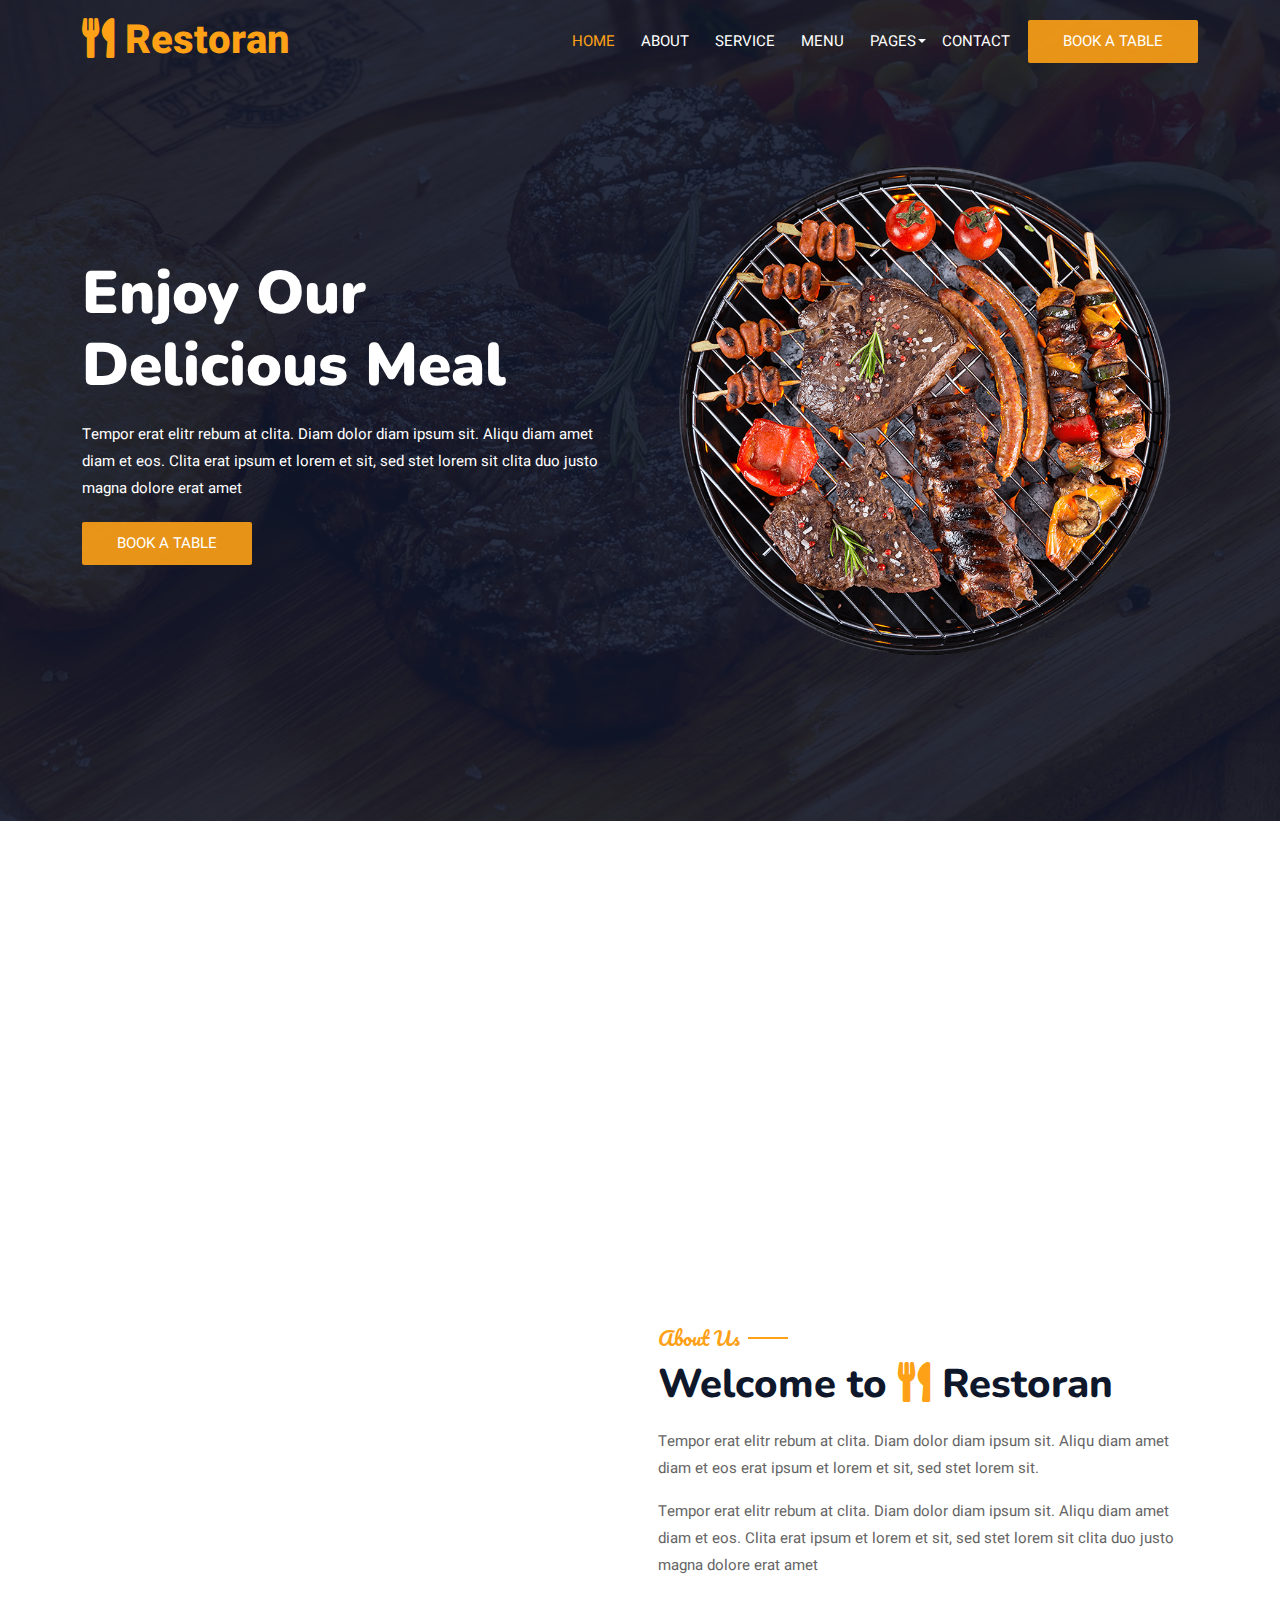
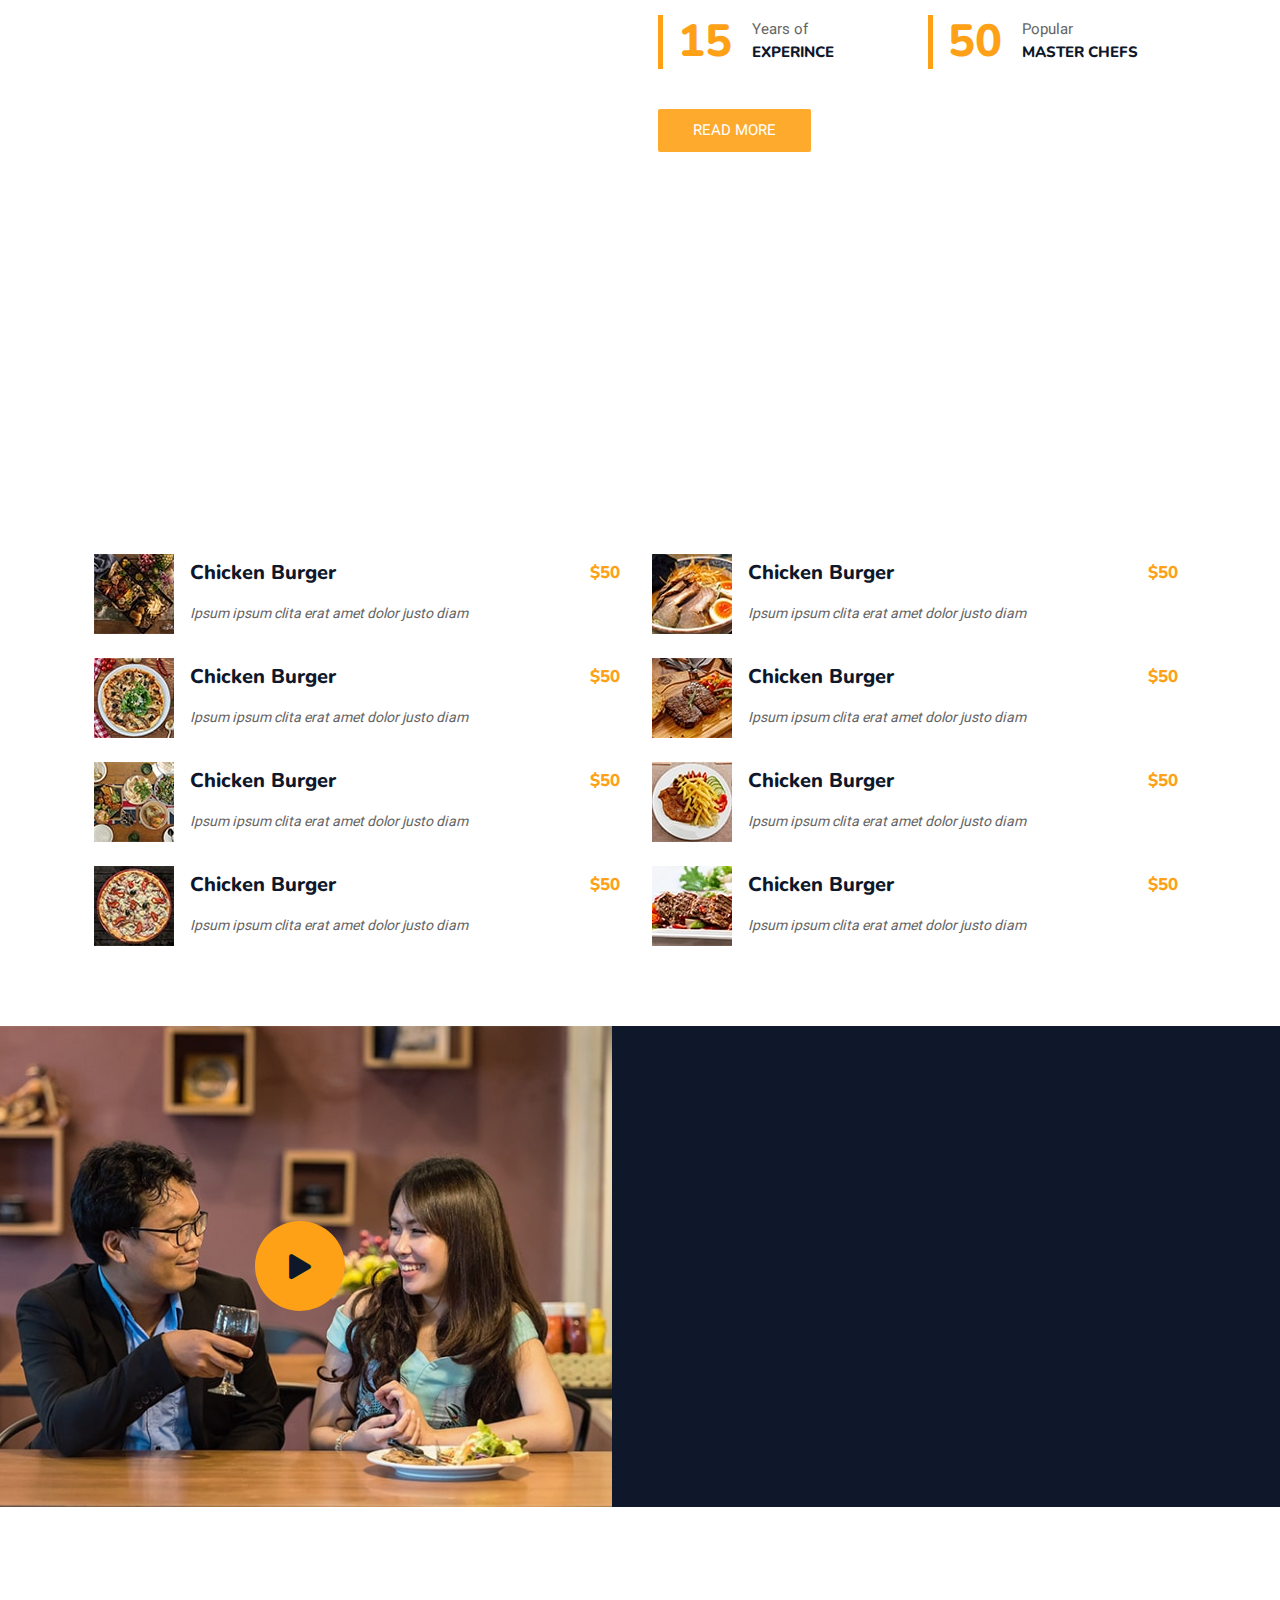
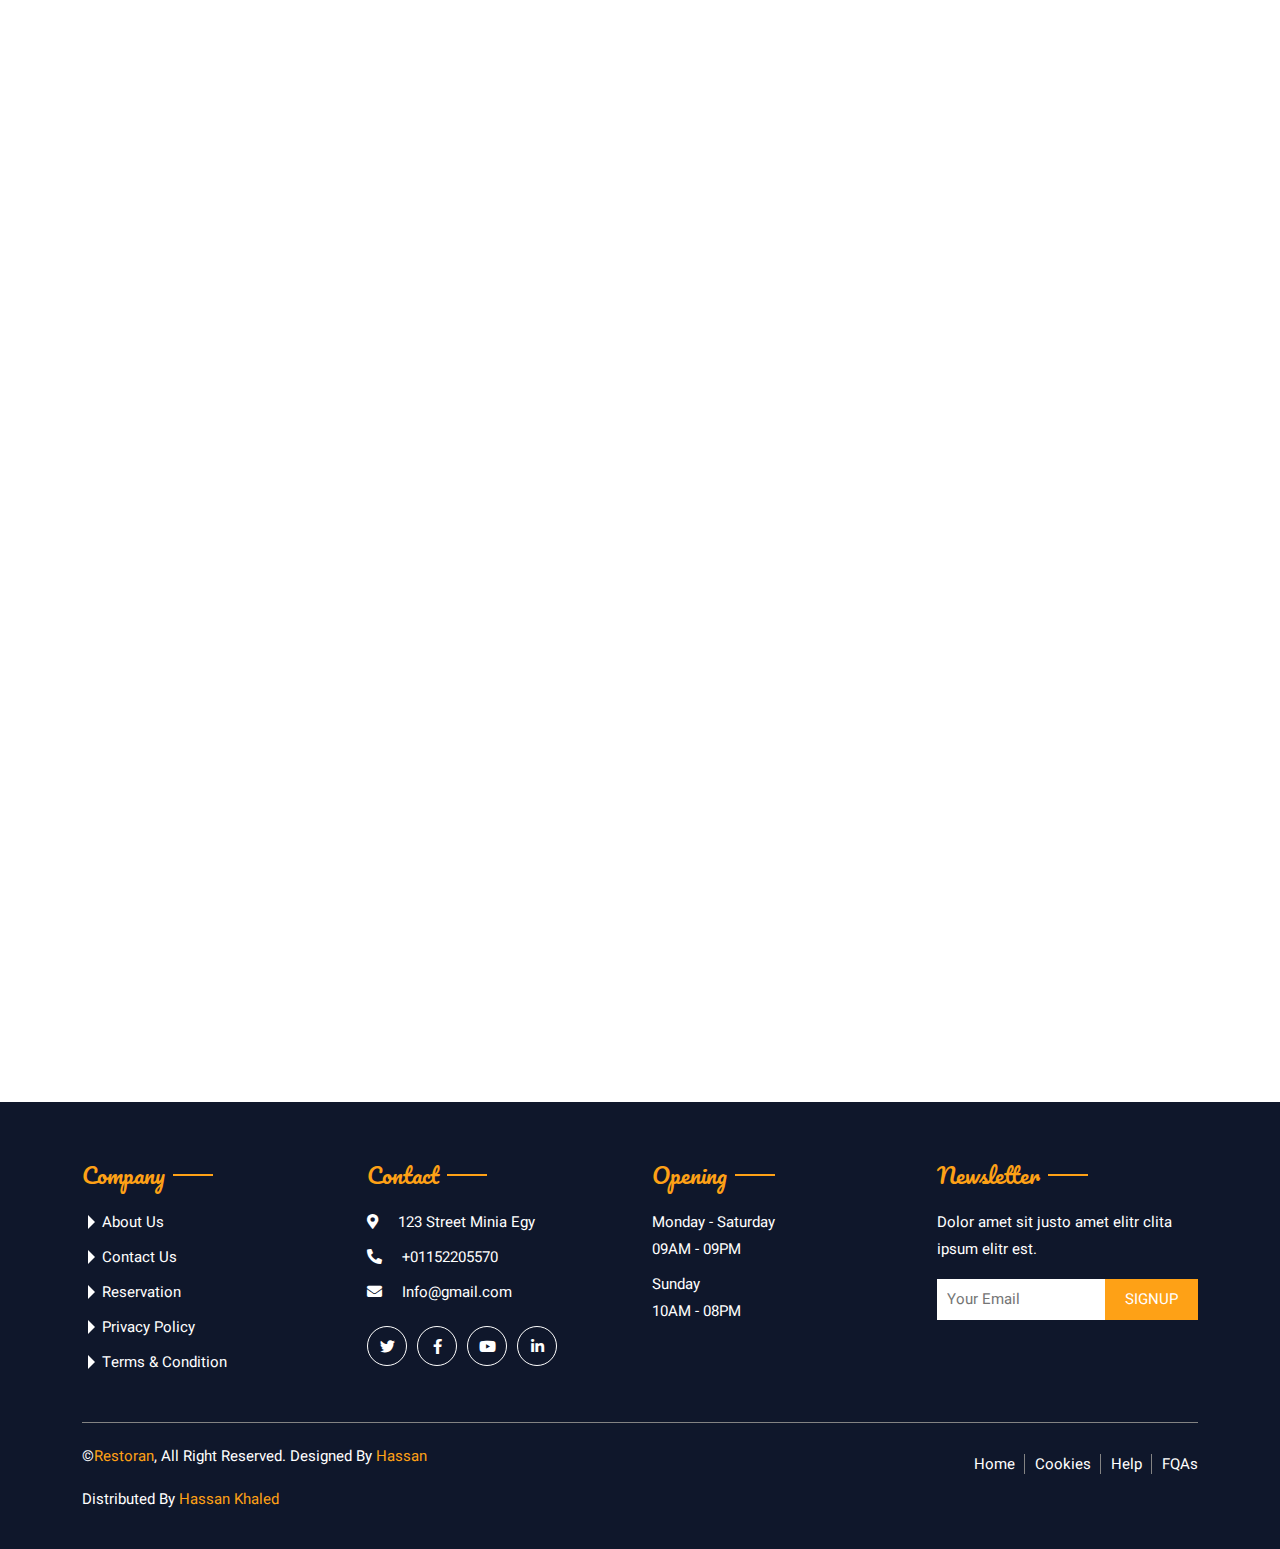
<file: index.html>
<!DOCTYPE html>
<html lang="en">
<head>
    <meta charset="UTF-8">
    <meta http-equiv="X-UA-Compatible" content="IE=edge">
    <meta name="viewport" content="width=device-width, initial-scale=1.0">
    <title>Restoran</title>
    <link rel="preconnect" href="https://fonts.googleapis.com">
    <link rel="preconnect" href="https://fonts.gstatic.com" crossorigin>
    <link href="https://fonts.googleapis.com/css2?family=Heebo:wght@100;200;300;400;500;600&family=Nunito:ital,wght@0,300;0,400;0,500;0,700;0,800;1,300;1,400&family=Pacifico&display=swap" rel="stylesheet">
    <link rel="stylesheet" href="css/bootstrap.min.css">
    <link rel="stylesheet" href="css/fontawesome.min.css">
    <link rel="stylesheet" href="css/owl.carousel.min.css">
    <link rel="stylesheet" href="css/animate.min.css">
    <link rel="stylesheet" href="css/style.css">
</head>
<body>
   <!--start top-scroll-btn-->
      <div class="scroll-top hide">
        <i class="fa fa-arrow-up"></i>
      </div>
   <!--end top-scroll-btn-->

   <!--start header-->
     <div class="header">
       <div class="overlay"></div>
        <!--start navbar-->
            <nav class="navbar navbar-expand-lg navbar-light">
              <div class="container">
                <a class="navbar-brand" href="#"><i class="fa fa-utensils"></i> Restoran</a>
                <button class="navbar-toggler" type="button" data-bs-toggle="collapse" data-bs-target="#navbarNavDropdown" aria-controls="navbarNavDropdown" aria-expanded="false" aria-label="Toggle navigation">
                  <span></span>
                  <span></span>
                  <span></span>
                </button>
                <div class="collapse navbar-collapse justify-content-end" id="navbarNavDropdown">
                  <ul class="navbar-nav">
                    <li class="nav-item">
                      <a class="nav-link active" aria-current="page" href="index.html">Home</a>
                    </li>
                    <li class="nav-item">
                      <a class="nav-link" href="about.html">About</a>
                    </li>
                    <li class="nav-item">
                      <a class="nav-link" href="service.html">Service</a>
                    </li>
                    <li class="nav-item">
                      <a class="nav-link" href="menu.html">Menu</a>
                    </li>
                    <li class="nav-item dropdown">
                      <a class="nav-link dropdown-toggle" href="#" id="navbarDropdownMenuLink" role="button" data-bs-toggle="dropdown" aria-expanded="false">
                        Pages
                      </a>
                      <ul class="dropdown-menu" aria-labelledby="navbarDropdownMenuLink">
                        <li><a class="dropdown-item" href="booking.html">Booking</a></li>
                        <li><a class="dropdown-item" href="team.html">Our team</a></li>
                        <li><a class="dropdown-item" href="testimonial.html">Testimonial</a></li>
                      </ul>
                    </li>
                    <li class="nav-item">
                      <a class="nav-link" href="contact.html">Contact</a>
                    </li>
                    <li class="nav-item button">
                      <a class="nav-link" href="booking.html">Book a table</a>
                    </li>
                  </ul>
                </div>
              </div>
            </nav>
        <!--end navbar-->
        <!--start head-text-->
            <div class="head-text">
              <div class="container">
                <div class="row align-items-center">
                  <div class="col-lg text wow fadeInLeft" data-wow-duration="2s">
                    <h1>Enjoy Our <br> Delicious Meal</h1>
                    <p>Tempor erat elitr rebum at clita. Diam dolor diam ipsum sit. Aliqu diam amet diam et eos. Clita erat ipsum et lorem et sit, sed stet lorem sit clita duo justo magna dolore erat amet</p>
                    <a href="#">Book A Table</a>
                  </div>
                  <div class="col-lg img mt-4 mt-lg-0">
                    <img src="images/hero.png" alt="pizza image">
                  </div>
                </div>
              </div>
            </div>
        <!--end head-text-->
     </div>
   <!--end header-->

   <!--start features -->
       <div class="features">
         <div class="container">
           <div class="row feas">
             <div class="col-lg col-md-6 mt-5 wow fadeInUp" data-wow-duration=".5s">
              <i class="fa fa-3x fa-user-tie"></i>
              <h4>Master Chefs</h4>
              <p>Diam elitr kasd sed at elitr sed ipsum justo dolor sed clita amet diam</p>
             </div>
             <div class="col-lg col-md-6 me-lg-3 ms-lg-3 mt-5 wow fadeInUp"data-wow-duration="1s">
              <i class="fa fa-3x fa-utensils"></i>
              <h4>Quality Food</h4>
              <p>Diam elitr kasd sed at elitr sed ipsum justo dolor sed clita amet diam</p>
             </div>
             <div class="col-lg col-md-6 me-lg-3 ms-lg-3 mt-5 wow fadeInUp" data-wow-duration="1.5s">
              <i class="fa fa-3x fa-cart-plus"></i>
              <h4>Online Order</h4>
              <p>Diam elitr kasd sed at elitr sed ipsum justo dolor sed clita amet diam</p>
             </div>
             <div class="col-lg col-md-6 mt-5 wow fadeInUp" data-wow-duration="2s">
              <i class="fa fa-3x fa-headset"></i>
              <h4>24/7 Service</h4>
              <p>Diam elitr kasd sed at elitr sed ipsum justo dolor sed clita amet diam</p>
             </div>
           </div>
         </div>
       </div>
   <!--end features-->

   <!--start about us -->
       <div class="about-us">
         <div class="container">
           <div class="row align-items-center imgs-text">
             <div class="col-lg imgs">
              <div class="mb-3 d-flex fle">
                 <div class="me-3 wow fadeIn" data-wow-duration="2s"><img src="images/about-1.jpg" alt=""></div>
                 <div class="wow fadeIn" data-wow-duration="3s"><img src="images/about-2.jpg" alt="" style="width: 70%;transform: translateY(43%);"></div>
              </div>
    
              <div class="d-flex fle">
                <div class="me-3 text-end wow fadeIn" data-wow-duration="4s"><img src="images/about-3.jpg" alt="" style="width: 70%;"></div>
                <div class="wow fadeIn"data-wow-duration="5s"><img src="images/about-4.jpg" alt=""></div>
              </div>

             </div>
             <div class="col-lg text ps-lg-4 mt-lg-0 mt-4">
               <h3 class="title">About Us</h3>
               <h2>Welcome to <i class="fa fa-utensils"></i> Restoran</h2>
               <p>Tempor erat elitr rebum at clita. Diam dolor diam ipsum sit. Aliqu diam amet diam et eos erat ipsum et lorem et sit, sed stet lorem sit.</p>
               <p>Tempor erat elitr rebum at clita. Diam dolor diam ipsum sit. Aliqu diam amet diam et eos. Clita erat ipsum et lorem et sit, sed stet lorem sit clita duo justo magna dolore erat amet</p>
               <div class="row align-items-center p-0 m-0">
                 <div class="col-sm d-flex align-items-center pride">
                   <h1 class="counter">15</h1>
                   <div>
                     <span>Years of</span>
                     <h5>Experince</h5>
                   </div>
                 </div>
                 <div class="col-sm d-flex align-items-center pride">
                  <h1 class="counter">50</h1>
                  <div>
                    <span>Popular</span>
                    <h5>Master Chefs</h5>
                  </div>
                </div>
               </div>
               <a href="#">Read More</a>
             </div>
           </div>
         </div>
       </div>
   <!--end about us-->
    
   <!--start items-->
        <div class="items">
          <div class="container position-relative">
            <h3 class="title text-center wow slideInUp" data-wow-duration="1s">Food Menu</h3>
            <h1 class="text-center wow slideInUp" data-wow-duration="1s">Most Popular Items</h1>
            <div class="types d-flex justify-content-center wow slideInUp"data-wow-duration="2s">
              <div class="d-flex align-items-center active">
                <i class="fa fa-coffee fa-2x"></i>
                <div class="ms-3">
                  <span>Popular</span>
                  <h5>Breakfast</h5>
                </div>
              </div>
              <div class="d-flex align-items-center">
                <i class="fa fa-hamburger fa-2x"></i>
                <div class="ms-3">
                  <span>Special</span>
                  <h5>Lunch</h5>
                </div>
              </div>
              <div class="d-flex align-items-center">
                <i class="fa fa-utensils fa-2x"></i>
                <div class="ms-3">
                  <span>Lovely</span>
                  <h5>Dinner</h5>
                </div>
              </div>
            </div>
            <div class="row pros active">
              <div class="col-lg-6 mt-3">
                  <div class="d-flex align-items-center">
                    <img src="images/menu-1.jpg" alt="">
                    <div style="flex: 3;" class="ms-3">
                      <div class="d-flex justify-content-between align-items-center pe-2">
                        <h4>Chicken Burger</h4>
                        <h5>$50</h5>
                      </div>
                      <p>Ipsum ipsum clita erat amet dolor justo diam</p>
                    </div>
                  </div>
              </div>
              <div class="col-lg-6 mt-3">
                  <div class="d-flex align-items-center">
                    <img src="images/menu-2.jpg" alt="">
                    <div style="flex: 3;" class="ms-3">
                      <div class="d-flex justify-content-between align-items-center pe-2">
                        <h4>Chicken Burger</h4>
                        <h5>$50</h5>
                      </div>
                      <p>Ipsum ipsum clita erat amet dolor justo diam</p>
                    </div>
                  </div>
              </div>
              <div class="col-lg-6 mt-4">
                  <div class="d-flex align-items-center">
                    <img src="images/menu-3.jpg" alt="">
                    <div style="flex: 3;" class="ms-3">
                      <div class="d-flex justify-content-between align-items-center pe-2">
                        <h4>Chicken Burger</h4>
                        <h5>$50</h5>
                      </div>
                      <p>Ipsum ipsum clita erat amet dolor justo diam</p>
                    </div>
                  </div>
              </div>
              <div class="col-lg-6 mt-4">
                  <div class="d-flex align-items-center">
                    <img src="images/menu-4.jpg" alt="">
                    <div style="flex: 3;" class="ms-3">
                      <div class="d-flex justify-content-between align-items-center pe-2">
                        <h4>Chicken Burger</h4>
                        <h5>$50</h5>
                      </div>
                      <p>Ipsum ipsum clita erat amet dolor justo diam</p>
                    </div>
                  </div>
              </div>
              <div class="col-lg-6 mt-4">
                  <div class="d-flex align-items-center">
                    <img src="images/menu-5.jpg" alt="">
                    <div style="flex: 3;" class="ms-3">
                      <div class="d-flex justify-content-between align-items-center pe-2">
                        <h4>Chicken Burger</h4>
                        <h5>$50</h5>
                      </div>
                      <p>Ipsum ipsum clita erat amet dolor justo diam</p>
                    </div>
                  </div>
              </div>
              <div class="col-lg-6 mt-4">
                  <div class="d-flex align-items-center">
                    <img src="images/menu-6.jpg" alt="">
                    <div style="flex: 3;" class="ms-3">
                      <div class="d-flex justify-content-between align-items-center pe-2">
                        <h4>Chicken Burger</h4>
                        <h5>$50</h5>
                      </div>
                      <p>Ipsum ipsum clita erat amet dolor justo diam</p>
                    </div>
                  </div>
              </div>
              <div class="col-lg-6 mt-4">
                  <div class="d-flex align-items-center">
                    <img src="images/menu-7.jpg" alt="">
                    <div style="flex: 3;" class="ms-3">
                      <div class="d-flex justify-content-between align-items-center pe-2">
                        <h4>Chicken Burger</h4>
                        <h5>$50</h5>
                      </div>
                      <p>Ipsum ipsum clita erat amet dolor justo diam</p>
                    </div>
                  </div>
              </div>
              <div class="col-lg-6 mt-4">
                  <div class="d-flex align-items-center">
                    <img src="images/menu-8.jpg" alt="">
                    <div style="flex: 3;" class="ms-3">
                      <div class="d-flex justify-content-between align-items-center pe-2">
                        <h4>Chicken Burger</h4>
                        <h5>$50</h5>
                      </div>
                      <p>Ipsum ipsum clita erat amet dolor justo diam</p>
                    </div>
                  </div>
              </div>
            </div>
            <div class="row pros">
              <div class="col-lg-6 mt-3">
                  <div class="d-flex align-items-center">
                    <img src="images/menu-8.jpg" alt="">
                    <div style="flex: 3;" class="ms-3">
                      <div class="d-flex justify-content-between align-items-center pe-2">
                        <h4>Chicken Burger</h4>
                        <h5>$50</h5>
                      </div>
                      <p>Ipsum ipsum clita erat amet dolor justo diam</p>
                    </div>
                  </div>
              </div>
              <div class="col-lg-6 mt-3">
                  <div class="d-flex align-items-center">
                    <img src="images/menu-7.jpg" alt="">
                    <div style="flex: 3;" class="ms-3">
                      <div class="d-flex justify-content-between align-items-center pe-2">
                        <h4>Chicken Burger</h4>
                        <h5>$50</h5>
                      </div>
                      <p>Ipsum ipsum clita erat amet dolor justo diam</p>
                    </div>
                  </div>
              </div>
              <div class="col-lg-6 mt-4">
                  <div class="d-flex align-items-center">
                    <img src="images/menu-6.jpg" alt="">
                    <div style="flex: 3;" class="ms-3">
                      <div class="d-flex justify-content-between align-items-center pe-2">
                        <h4>Chicken Burger</h4>
                        <h5>$50</h5>
                      </div>
                      <p>Ipsum ipsum clita erat amet dolor justo diam</p>
                    </div>
                  </div>
              </div>
              <div class="col-lg-6 mt-4">
                  <div class="d-flex align-items-center">
                    <img src="images/menu-5.jpg" alt="">
                    <div style="flex: 3;" class="ms-3">
                      <div class="d-flex justify-content-between align-items-center pe-2">
                        <h4>Chicken Burger</h4>
                        <h5>$50</h5>
                      </div>
                      <p>Ipsum ipsum clita erat amet dolor justo diam</p>
                    </div>
                  </div>
              </div>
              <div class="col-lg-6 mt-4">
                  <div class="d-flex align-items-center">
                    <img src="images/menu-4.jpg" alt="">
                    <div style="flex: 3;" class="ms-3">
                      <div class="d-flex justify-content-between align-items-center pe-2">
                        <h4>Chicken Burger</h4>
                        <h5>$50</h5>
                      </div>
                      <p>Ipsum ipsum clita erat amet dolor justo diam</p>
                    </div>
                  </div>
              </div>
              <div class="col-lg-6 mt-4">
                  <div class="d-flex align-items-center">
                    <img src="images/menu-3.jpg" alt="">
                    <div style="flex: 3;" class="ms-3">
                      <div class="d-flex justify-content-between align-items-center pe-2">
                        <h4>Chicken Burger</h4>
                        <h5>$50</h5>
                      </div>
                      <p>Ipsum ipsum clita erat amet dolor justo diam</p>
                    </div>
                  </div>
              </div>
              <div class="col-lg-6 mt-4">
                  <div class="d-flex align-items-center">
                    <img src="images/menu-2.jpg" alt="">
                    <div style="flex: 3;" class="ms-3">
                      <div class="d-flex justify-content-between align-items-center pe-2">
                        <h4>Chicken Burger</h4>
                        <h5>$50</h5>
                      </div>
                      <p>Ipsum ipsum clita erat amet dolor justo diam</p>
                    </div>
                  </div>
              </div>
              <div class="col-lg-6 mt-4">
                  <div class="d-flex align-items-center">
                    <img src="images/menu-1.jpg" alt="">
                    <div style="flex: 3;" class="ms-3">
                      <div class="d-flex justify-content-between align-items-center pe-2">
                        <h4>Chicken Burger</h4>
                        <h5>$50</h5>
                      </div>
                      <p>Ipsum ipsum clita erat amet dolor justo diam</p>
                    </div>
                  </div>
              </div>
            </div>
            <div class="row pros">
              <div class="col-lg-6 mt-3">
                  <div class="d-flex align-items-center">
                    <img src="images/menu-4.jpg" alt="">
                    <div style="flex: 3;" class="ms-3">
                      <div class="d-flex justify-content-between align-items-center pe-2">
                        <h4>Chicken Burger</h4>
                        <h5>$50</h5>
                      </div>
                      <p>Ipsum ipsum clita erat amet dolor justo diam</p>
                    </div>
                  </div>
              </div>
              <div class="col-lg-6 mt-3">
                  <div class="d-flex align-items-center">
                    <img src="images/menu-3.jpg" alt="">
                    <div style="flex: 3;" class="ms-3">
                      <div class="d-flex justify-content-between align-items-center pe-2">
                        <h4>Chicken Burger</h4>
                        <h5>$50</h5>
                      </div>
                      <p>Ipsum ipsum clita erat amet dolor justo diam</p>
                    </div>
                  </div>
              </div>
              <div class="col-lg-6 mt-4">
                  <div class="d-flex align-items-center">
                    <img src="images/menu-2.jpg" alt="">
                    <div style="flex: 3;" class="ms-3">
                      <div class="d-flex justify-content-between align-items-center pe-2">
                        <h4>Chicken Burger</h4>
                        <h5>$50</h5>
                      </div>
                      <p>Ipsum ipsum clita erat amet dolor justo diam</p>
                    </div>
                  </div>
              </div>
              <div class="col-lg-6 mt-4">
                  <div class="d-flex align-items-center">
                    <img src="images/menu-1.jpg" alt="">
                    <div style="flex: 3;" class="ms-3">
                      <div class="d-flex justify-content-between align-items-center pe-2">
                        <h4>Chicken Burger</h4>
                        <h5>$50</h5>
                      </div>
                      <p>Ipsum ipsum clita erat amet dolor justo diam</p>
                    </div>
                  </div>
              </div>
              <div class="col-lg-6 mt-4">
                  <div class="d-flex align-items-center">
                    <img src="images/menu-6.jpg" alt="">
                    <div style="flex: 3;" class="ms-3">
                      <div class="d-flex justify-content-between align-items-center pe-2">
                        <h4>Chicken Burger</h4>
                        <h5>$50</h5>
                      </div>
                      <p>Ipsum ipsum clita erat amet dolor justo diam</p>
                    </div>
                  </div>
              </div>
              <div class="col-lg-6 mt-4">
                  <div class="d-flex align-items-center">
                    <img src="images/menu-7.jpg" alt="">
                    <div style="flex: 3;" class="ms-3">
                      <div class="d-flex justify-content-between align-items-center pe-2">
                        <h4>Chicken Burger</h4>
                        <h5>$50</h5>
                      </div>
                      <p>Ipsum ipsum clita erat amet dolor justo diam</p>
                    </div>
                  </div>
              </div>
              <div class="col-lg-6 mt-4">
                  <div class="d-flex align-items-center">
                    <img src="images/menu-8.jpg" alt="">
                    <div style="flex: 3;" class="ms-3">
                      <div class="d-flex justify-content-between align-items-center pe-2">
                        <h4>Chicken Burger</h4>
                        <h5>$50</h5>
                      </div>
                      <p>Ipsum ipsum clita erat amet dolor justo diam</p>
                    </div>
                  </div>
              </div>
              <div class="col-lg-6 mt-4">
                  <div class="d-flex align-items-center">
                    <img src="images/menu-5.jpg" alt="">
                    <div style="flex: 3;" class="ms-3">
                      <div class="d-flex justify-content-between align-items-center pe-2">
                        <h4>Chicken Burger</h4>
                        <h5>$50</h5>
                      </div>
                      <p>Ipsum ipsum clita erat amet dolor justo diam</p>
                    </div>
                  </div>
              </div>
            </div>
          </div>
        </div>
   <!--end items-->

   <!--start booking-->
        <div class="booking position-relative">
            <div class="row">
              <div class="col-lg video">
                <div class="mute">
                  <i class="fas fa-play"></i>
                </div>
                <div class="affect"></div>
              </div>
              <div class="col-lg forms wow slideInUp " data-wow-duration="2s">
                  <h3 class="title">Reservation</h3>
                  <h1>Book A Table Online</h1>
                  <form class="row g-3">
                    <div class="col-md-6 form-floating mb-3">
                      <input type="text" class="form-control" id="floatingInput" placeholder="name@example.com">
                      <label for="floatingInput">Your Name</label>
                    </div>
                    <div class="col-md-6 form-floating mb-3">
                      <input type="email" class="form-control" id="emailingInput" placeholder="name@example.com">
                      <label for="emailingInput">Your Email</label>
                    </div>
                    <div class="col-md-6 form-floating mb-3">
                      <input type="date" class="form-control" id="floatingDate" placeholder="name@example.com" value="">
                      <label for="floatingDate">Time & Date</label>
                    </div>
                    <div class="form-floating col-md-6 mb-3">
                      <select class="form-select" id="floatingSelect" aria-label="Floating label select example">
                        <option value="1">One</option>
                        <option value="2">Two</option>
                        <option value="3">Three</option>
                      </select>
                      <label for="floatingSelect">No of People</label>
                    </div>
                    <div class="form-floating col-12">
                      <textarea class="form-control" placeholder="Leave a comment here" id="floatingTextarea"></textarea>
                      <label for="floatingTextarea">Special Request</label>
                    </div>
                    <div class="col-12">
                      <button>Book now</button>
                    </div>
                  </form>
              </div>
            </div>
        </div>
   <!--end booking-->

   <!--start team-->
        <div class="team">
          <div class="container text-center">
            <h3 class="title wow slideInUp"data-wow-duration="1s">Team Members</h3>
            <h1 class="wow slideInUp"data-wow-duration="1s">Our Master Chefs</h1>
            <div class="row members">
              <div class="col-lg col-md-6 wow slideInUp"data-wow-duration="1s">
                <div class="img">
                  <img src="images/team-1.jpg" alt="">
                </div>
                <h4>Full Name</h4>
                <p>Designation</p>
                <div class="icons d-flex">
                  <a href="#"><i class="fab fa-facebook-f"></i></a>
                  <a href="#"><i class="fab fa-twitter"></i></a>
                  <a href="#"><i class="fab fa-instagram"></i></a>
                </div>
              </div>
              <div class="col-lg col-md-6 wow slideInUp"data-wow-duration="1.5s">
                <div class="img">
                  <img src="images/team-2.jpg" alt="">
                </div>
                <h4>Full Name</h4>
                <p>Designation</p>
                <div class="icons d-flex">
                  <a href="#"><i class="fab fa-facebook-f"></i></a>
                  <a href="#"><i class="fab fa-twitter"></i></a>
                  <a href="#"><i class="fab fa-instagram"></i></a>
                </div>
              </div>
              <div class="col-lg col-md-6 wow slideInUp"data-wow-duration="2s">
                <div class="img">
                  <img src="images/team-3.jpg" alt="">
                </div>
                <h4>Full Name</h4>
                <p>Designation</p>
                <div class="icons d-flex">
                  <a href="#"><i class="fab fa-facebook-f"></i></a>
                  <a href="#"><i class="fab fa-twitter"></i></a>
                  <a href="#"><i class="fab fa-instagram"></i></a>
                </div>
              </div>
              <div class="col-lg col-md-6 wow slideInUp"data-wow-duration="2.5s">
                <div class="img">
                  <img src="images/team-4.jpg" alt="">
                </div>
                <h4>Full Name</h4>
                <p>Designation</p>
                <div class="icons d-flex">
                  <a href="#"><i class="fab fa-facebook-f"></i></a>
                  <a href="#"><i class="fab fa-twitter"></i></a>
                  <a href="#"><i class="fab fa-instagram"></i></a>
                </div>
              </div>
            </div>
          </div>
        </div>
   <!--end team-->

   <!--start testimonial-->
        <div class="testimonial wow slideInUp"data-wow-duration="2s">
          <div class="container">
            <h3 class="title">Testimonial</h3>
            <h1>Our Clients Say!!!</h1>
            <div class="owl-carousel owl-theme">
              <div class="item">
                <i class="fa fa-quote-left fa-2x mb-3"></i>
                <p>Tempor erat elitr rebum at clita. Diam dolor diam ipsum sit. Aliqu diam amet diam et eos erat ipsum et lorem et sit, sed stet lorem sit</p>
                <div class="data d-flex align-items-center">
                  <img src="images/testimonial-1.jpg" alt="">
                  <div>
                    <h4>Client Name</h4>
                    <p>Profession</p>
                  </div>
                </div>
              </div>
              <div class="item">
                <i class="fa fa-quote-left fa-2x mb-3"></i>
                <p>Tempor erat elitr rebum at clita. Diam dolor diam ipsum sit. Aliqu diam amet diam et eos erat ipsum et lorem et sit, sed stet lorem sit</p>
                <div class="data d-flex align-items-center">
                  <img src="images/testimonial-2.jpg" alt="">
                  <div>
                    <h4>Client Name</h4>
                    <p>Profession</p>
                  </div>
                </div>
              </div>
              <div class="item">
                <i class="fa fa-quote-left fa-2x mb-3"></i>
                <p>Tempor erat elitr rebum at clita. Diam dolor diam ipsum sit. Aliqu diam amet diam et eos erat ipsum et lorem et sit, sed stet lorem sit</p>
                <div class="data d-flex align-items-center">
                  <img src="images/testimonial-3.jpg" alt="">
                  <div>
                    <h4>Client Name</h4>
                    <p>Profession</p>
                  </div>
                </div>
              </div>
              <div class="item">
                <i class="fa fa-quote-left fa-2x mb-3"></i>
                <p>Tempor erat elitr rebum at clita. Diam dolor diam ipsum sit. Aliqu diam amet diam et eos erat ipsum et lorem et sit, sed stet lorem sit</p>
                <div class="data d-flex align-items-center">
                  <img src="images/testimonial-4.jpg" alt="">
                  <div>
                    <h4>Client Name</h4>
                    <p>Profession</p>
                  </div>
                </div>
              </div>
          </div>
          </div>
        </div>
   <!--end testimonial-->

   <!--start footer-->
      <div class="footer">
        <div class="container">
          <div class="row">
            <div class="col-lg col-md-6 links">
              <h3 class="title">Company</h3>
              <ul class="list-unstyled">
                <li>
                  <a href="#">About Us</a>
                </li>
                <li>
                  <a href="#">Contact Us</a>
                </li>
                <li>
                  <a href="#">Reservation</a>
                </li>
                <li>
                  <a href="#">Privacy Policy</a>
                </li>
                <li>
                  <a href="#">Terms & Condition</a>
                </li>
              </ul>
            </div>
            <div class="col-lg col-md-6">
              <h3 class="title">Contact</h3>
              <ul class="list-unstyled">
                <li>
                  <i class="fa fa-map-marker-alt me-3"></i>
                  <span>123 Street Minia Egy</span>
                </li>
                <li>
                  <i class="fa fa-phone-alt me-3"></i>
                  <span>+01152205570</span>
                </li>
                <li>
                  <i class="fa fa-envelope me-3"></i>
                  <span>Info@gmail.com</span>
                </li>
                <div class="icons d-flex">
                  <a href="#"><i class="fab fa-twitter"></i></a>
                  <a href="#"><i class="fab fa-facebook-f"></i></a>
                  <a href="#"><i class="fab fa-youtube"></i></a>
                  <a href="#"><i class="fab fa-linkedin-in"></i></a>
                </div>
              </ul>
            </div>
            <div class="col-lg col-md-6">
              <h3 class="title">Opening</h3>
              <p class="m-0">Monday - Saturday</p>
              <span>09AM - 09PM</span>
              <p class="m-0 mt-2">Sunday</p>
              <span>10AM - 08PM</span>
            </div>
            <div class="col-lg col-md-6">
              <h3 class="title">Newsletter</h3>
              <p>Dolor amet sit justo amet elitr clita ipsum elitr est.</p>
              <form action="">
                <input type="email" name="" id="" placeholder="Your Email">
                <button>Signup</button>
              </form>
            </div>
          </div>
          <div class="foot">
            <div class="row">
              <div class="col-sm">
                <p>©<a href="#">Restoran</a>, All Right Reserved. Designed By <a href="#">Hassan</a></p>
                <p>Distributed By <a href="#">Hassan Khaled</a></p>
              </div>
              <div class="col-sm mt-4 mt-sm-0 global-links">
                <ul class="list-unstyled d-flex justify-content-sm-end">
                  <li><a href="#">Home</a></li>
                  <li><a href="#">Cookies</a></li>
                  <li><a href="#">Help</a></li>
                  <li><a href="#">FQAs</a></li>
                </ul>
              </div>
            </div>
          </div>
        </div>
      </div>
   <!--end footer-->



    <script src="js/jquery.js"></script>
    <script src="js/poper.js"></script>
    <script src="js/fontawesome.min.js"></script>
    <script src="js/bootstrap.min.js"></script>
    <script src="js/owl.carousel.min.js"></script>
    <script src="js/counterup.min.js"></script>
    <script src="js/waypoints.min.js"></script>
    <script src="js/wow.min.js"></script>
    <script>
      new WOW().init();
    </script>
    <script src="js/main.js"></script>
</body>
</html>
</file>
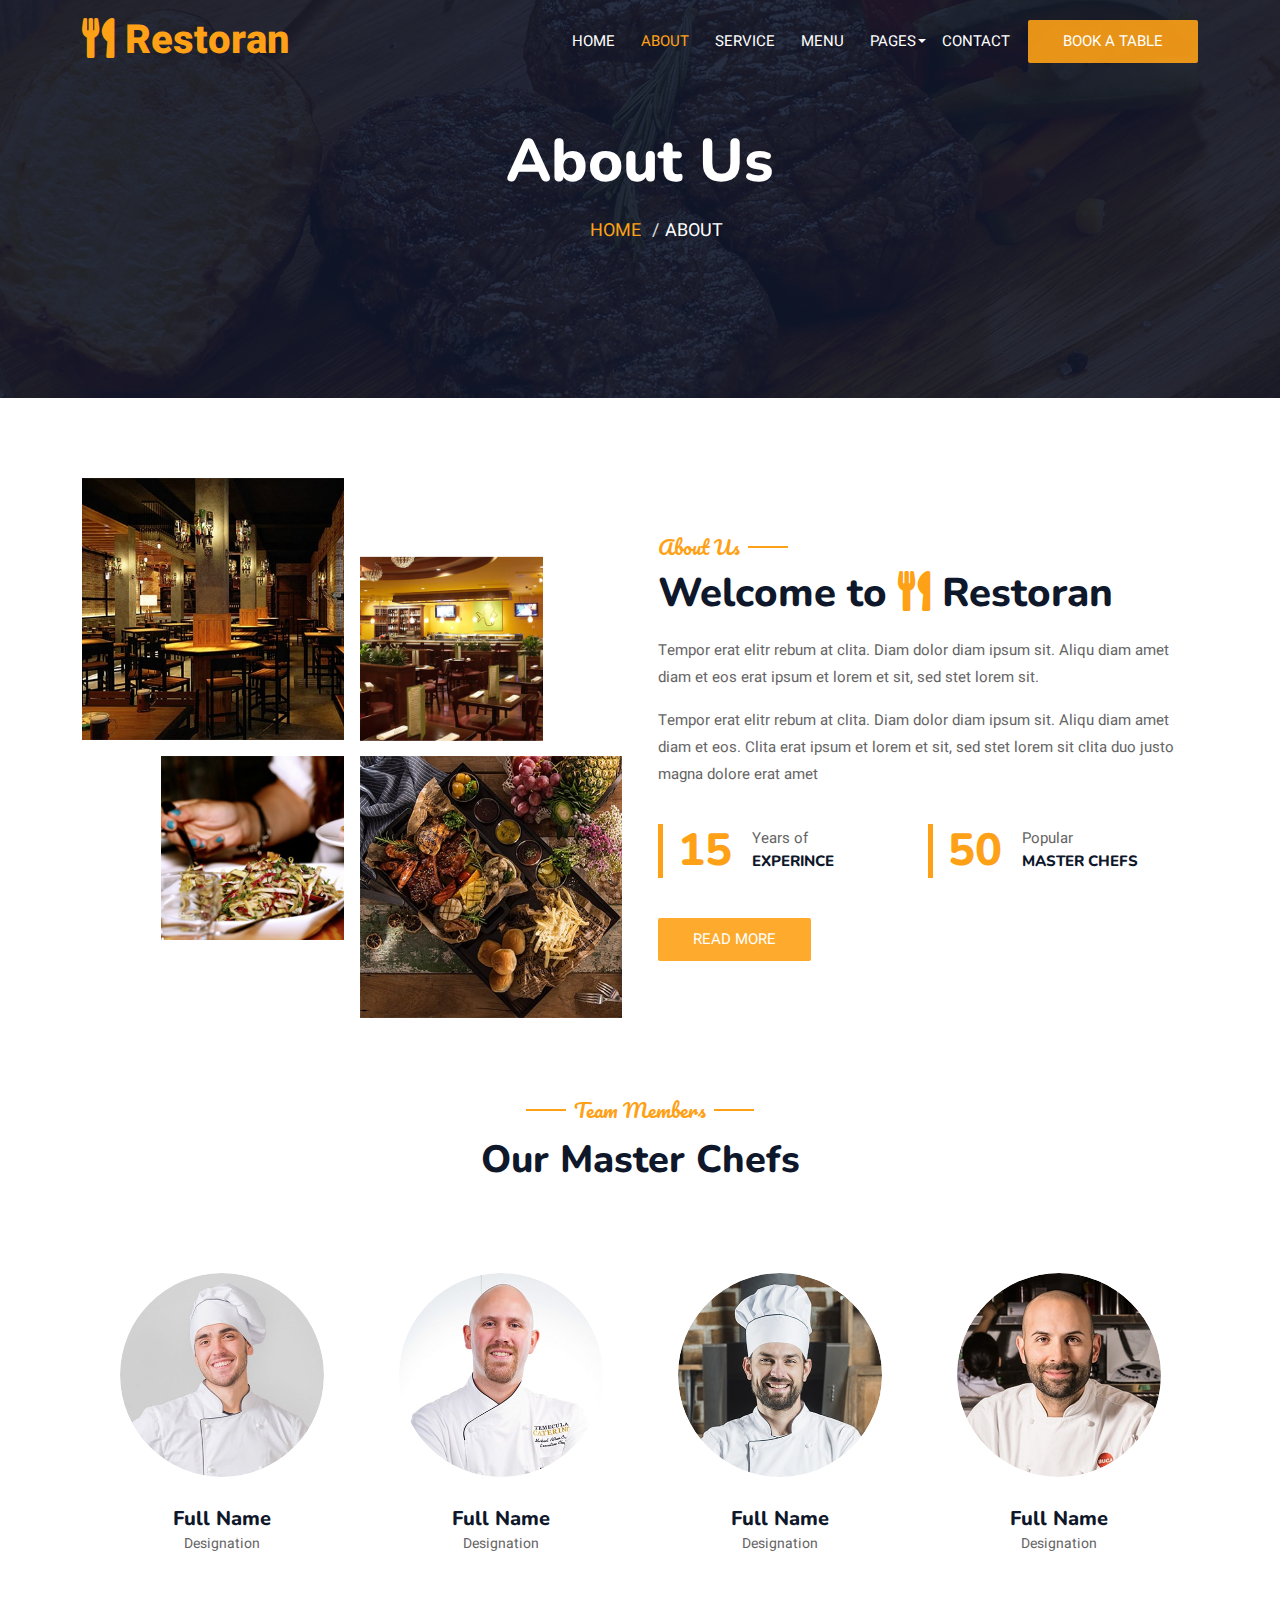
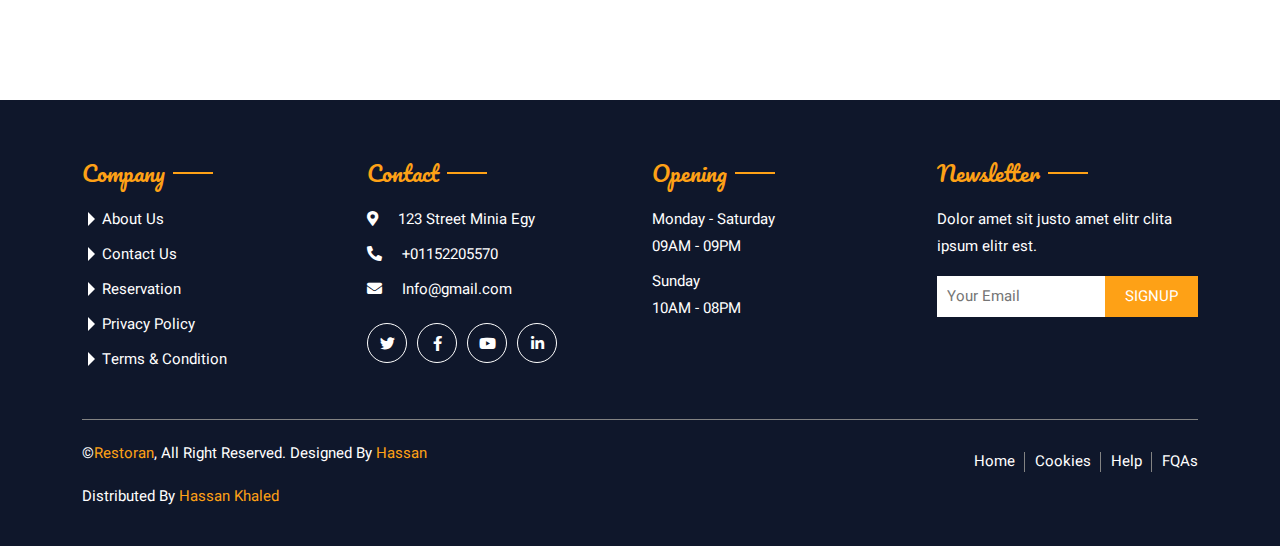
<file: about.html>
<!DOCTYPE html>
<html lang="en">
<head>
    <meta charset="UTF-8">
    <meta http-equiv="X-UA-Compatible" content="IE=edge">
    <meta name="viewport" content="width=device-width, initial-scale=1.0">
    <title>Restoran</title>
    <link rel="preconnect" href="https://fonts.googleapis.com">
    <link rel="preconnect" href="https://fonts.gstatic.com" crossorigin>
    <link href="https://fonts.googleapis.com/css2?family=Heebo:wght@100;200;300;400;500;600&family=Nunito:ital,wght@0,300;0,400;0,500;0,700;0,800;1,300;1,400&family=Pacifico&display=swap" rel="stylesheet">
    <link rel="stylesheet" href="css/bootstrap.min.css">
    <link rel="stylesheet" href="css/fontawesome.min.css">
    <link rel="stylesheet" href="css/owl.carousel.min.css">
    <link rel="stylesheet" href="css/animate.min.css">
    <link rel="stylesheet" href="css/style.css">
</head>
<body>
   <!--start top-scroll-btn-->
      <div class="scroll-top hide">
        <i class="fa fa-arrow-up"></i>
      </div>
   <!--end top-scroll-btn-->

   <!--start header-->
     <div class="header">
       <div class="overlay"></div>
        <!--start navbar-->
            <nav class="navbar navbar-expand-lg navbar-light">
              <div class="container">
                <a class="navbar-brand" href="#"><i class="fa fa-utensils"></i> Restoran</a>
                <button class="navbar-toggler" type="button" data-bs-toggle="collapse" data-bs-target="#navbarNavDropdown" aria-controls="navbarNavDropdown" aria-expanded="false" aria-label="Toggle navigation">
                  <span></span>
                  <span></span>
                  <span></span>
                </button>
                <div class="collapse navbar-collapse justify-content-end" id="navbarNavDropdown">
                  <ul class="navbar-nav">
                    <li class="nav-item">
                      <a class="nav-link" aria-current="page" href="index.html">Home</a>
                    </li>
                    <li class="nav-item">
                      <a class="nav-link active" href="about.html">About</a>
                    </li>
                    <li class="nav-item">
                      <a class="nav-link" href="service.html">Service</a>
                    </li>
                    <li class="nav-item">
                      <a class="nav-link" href="menu.html">Menu</a>
                    </li>
                    <li class="nav-item dropdown">
                      <a class="nav-link dropdown-toggle" href="#" id="navbarDropdownMenuLink" role="button" data-bs-toggle="dropdown" aria-expanded="false">
                        Pages
                      </a>
                      <ul class="dropdown-menu" aria-labelledby="navbarDropdownMenuLink">
                        <li><a class="dropdown-item" href="booking.html">Booking</a></li>
                        <li><a class="dropdown-item" href="team.html">Our team</a></li>
                        <li><a class="dropdown-item" href="testimonial.html">Testimonial</a></li>
                      </ul>
                    </li>
                    <li class="nav-item">
                      <a class="nav-link" href="contact.html">Contact</a>
                    </li>
                    <li class="nav-item button">
                      <a class="nav-link" href="booking.html">Book a table</a>
                    </li>
                  </ul>
                </div>
              </div>
            </nav>
        <!--end navbar-->
        <!--start head-text-->
            <div class="head-text-title">
              <div class="container">
                <h1>About Us</h1>
                <ul>
                    <li><a href="index.html">Home</a></li>
                    <li><a >About</a></li>
                </ul>
              </div>
            </div>
        <!--end head-text-->
     </div>
   <!--end header-->

   <!--start about us -->
       <div class="about-us">
         <div class="container">
           <div class="row align-items-center imgs-text">
             <div class="col-lg imgs">
              <div class="mb-3 d-flex fle">
                 <div class="me-3"><img src="images/about-1.jpg" alt=""></div>
                 <div><img src="images/about-2.jpg" alt="" style="width: 70%;transform: translateY(43%);"></div>
              </div>
    
              <div class="d-flex fle">
                <div class="me-3 text-end"><img src="images/about-3.jpg" alt="" style="width: 70%;"></div>
                <div><img src="images/about-4.jpg" alt=""></div>
              </div>

             </div>
             <div class="col-lg text ps-lg-4 mt-lg-0 mt-4">
               <h3 class="title">About Us</h3>
               <h2>Welcome to <i class="fa fa-utensils"></i> Restoran</h2>
               <p>Tempor erat elitr rebum at clita. Diam dolor diam ipsum sit. Aliqu diam amet diam et eos erat ipsum et lorem et sit, sed stet lorem sit.</p>
               <p>Tempor erat elitr rebum at clita. Diam dolor diam ipsum sit. Aliqu diam amet diam et eos. Clita erat ipsum et lorem et sit, sed stet lorem sit clita duo justo magna dolore erat amet</p>
               <div class="row align-items-center p-0 m-0">
                 <div class="col-sm d-flex align-items-center pride">
                   <h1>15</h1>
                   <div>
                     <span>Years of</span>
                     <h5>Experince</h5>
                   </div>
                 </div>
                 <div class="col-sm d-flex align-items-center pride">
                  <h1>50</h1>
                  <div>
                    <span>Popular</span>
                    <h5>Master Chefs</h5>
                  </div>
                </div>
               </div>
               <a href="#">Read More</a>
             </div>
           </div>
         </div>
       </div>
   <!--end about us-->

   <!--start team-->
        <div class="team">
          <div class="container text-center">
            <h3 class="title">Team Members</h3>
            <h1>Our Master Chefs</h1>
            <div class="row members">
              <div class="col-lg col-md-6">
                <div class="img">
                  <img src="images/team-1.jpg" alt="">
                </div>
                <h4>Full Name</h4>
                <p>Designation</p>
                <div class="icons d-flex">
                  <a href="#"><i class="fab fa-facebook-f"></i></a>
                  <a href="#"><i class="fab fa-twitter"></i></a>
                  <a href="#"><i class="fab fa-instagram"></i></a>
                </div>
              </div>
              <div class="col-lg col-md-6">
                <div class="img">
                  <img src="images/team-2.jpg" alt="">
                </div>
                <h4>Full Name</h4>
                <p>Designation</p>
                <div class="icons d-flex">
                  <a href="#"><i class="fab fa-facebook-f"></i></a>
                  <a href="#"><i class="fab fa-twitter"></i></a>
                  <a href="#"><i class="fab fa-instagram"></i></a>
                </div>
              </div>
              <div class="col-lg col-md-6">
                <div class="img">
                  <img src="images/team-3.jpg" alt="">
                </div>
                <h4>Full Name</h4>
                <p>Designation</p>
                <div class="icons d-flex">
                  <a href="#"><i class="fab fa-facebook-f"></i></a>
                  <a href="#"><i class="fab fa-twitter"></i></a>
                  <a href="#"><i class="fab fa-instagram"></i></a>
                </div>
              </div>
              <div class="col-lg col-md-6">
                <div class="img">
                  <img src="images/team-4.jpg" alt="">
                </div>
                <h4>Full Name</h4>
                <p>Designation</p>
                <div class="icons d-flex">
                  <a href="#"><i class="fab fa-facebook-f"></i></a>
                  <a href="#"><i class="fab fa-twitter"></i></a>
                  <a href="#"><i class="fab fa-instagram"></i></a>
                </div>
              </div>
            </div>
          </div>
        </div>
   <!--end team-->

   <!--start footer-->
      <div class="footer">
        <div class="container">
          <div class="row">
            <div class="col-lg col-md-6 links">
              <h3 class="title">Company</h3>
              <ul class="list-unstyled">
                <li>
                  <a href="#">About Us</a>
                </li>
                <li>
                  <a href="#">Contact Us</a>
                </li>
                <li>
                  <a href="#">Reservation</a>
                </li>
                <li>
                  <a href="#">Privacy Policy</a>
                </li>
                <li>
                  <a href="#">Terms & Condition</a>
                </li>
              </ul>
            </div>
            <div class="col-lg col-md-6">
              <h3 class="title">Contact</h3>
              <ul class="list-unstyled">
                <li>
                  <i class="fa fa-map-marker-alt me-3"></i>
                  <span>123 Street Minia Egy</span>
                </li>
                <li>
                  <i class="fa fa-phone-alt me-3"></i>
                  <span>+01152205570</span>
                </li>
                <li>
                  <i class="fa fa-envelope me-3"></i>
                  <span>Info@gmail.com</span>
                </li>
                <div class="icons d-flex">
                  <a href="#"><i class="fab fa-twitter"></i></a>
                  <a href="#"><i class="fab fa-facebook-f"></i></a>
                  <a href="#"><i class="fab fa-youtube"></i></a>
                  <a href="#"><i class="fab fa-linkedin-in"></i></a>
                </div>
              </ul>
            </div>
            <div class="col-lg col-md-6">
              <h3 class="title">Opening</h3>
              <p class="m-0">Monday - Saturday</p>
              <span>09AM - 09PM</span>
              <p class="m-0 mt-2">Sunday</p>
              <span>10AM - 08PM</span>
            </div>
            <div class="col-lg col-md-6">
              <h3 class="title">Newsletter</h3>
              <p>Dolor amet sit justo amet elitr clita ipsum elitr est.</p>
              <form action="">
                <input type="email" name="" id="" placeholder="Your Email">
                <button>Signup</button>
              </form>
            </div>
          </div>
          <div class="foot">
            <div class="row">
              <div class="col-sm">
                <p>©<a href="#">Restoran</a>, All Right Reserved. Designed By <a href="#">Hassan</a></p>
                <p>Distributed By <a href="#">Hassan Khaled</a></p>
              </div>
              <div class="col-sm mt-4 mt-sm-0 global-links">
                <ul class="list-unstyled d-flex justify-content-sm-end">
                  <li><a href="#">Home</a></li>
                  <li><a href="#">Cookies</a></li>
                  <li><a href="#">Help</a></li>
                  <li><a href="#">FQAs</a></li>
                </ul>
              </div>
            </div>
          </div>
        </div>
      </div>
   <!--end footer-->



    <script src="js/jquery.js"></script>
    <script src="js/poper.js"></script>
    <script src="js/fontawesome.min.js"></script>
    <script src="js/bootstrap.min.js"></script>
    <script src="js/owl.carousel.min.js"></script>
    <script src="js/wow.min.js"></script>
    <script>
      new WOW().init();
    </script>
    <script src="js/main.js"></script>
</body>
</html>
</file>
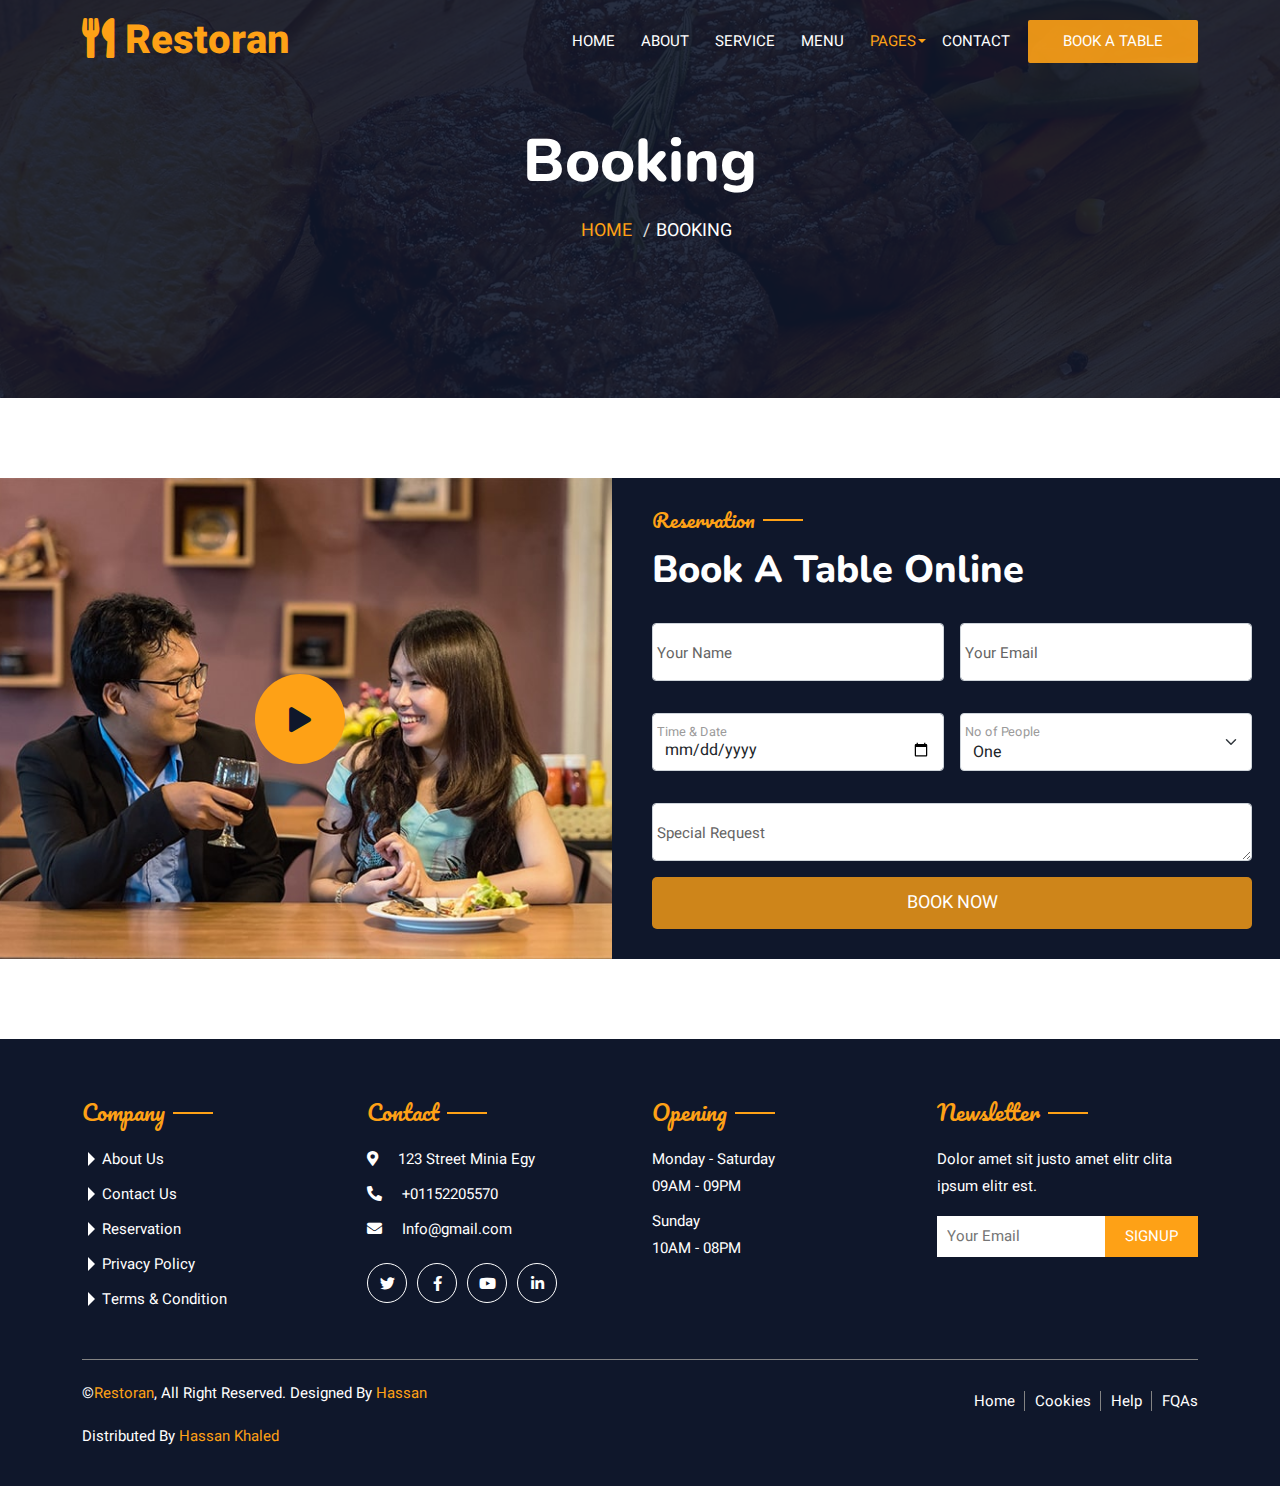
<file: booking.html>
<!DOCTYPE html>
<html lang="en">
<head>
    <meta charset="UTF-8">
    <meta http-equiv="X-UA-Compatible" content="IE=edge">
    <meta name="viewport" content="width=device-width, initial-scale=1.0">
    <title>Restoran</title>
    <link rel="preconnect" href="https://fonts.googleapis.com">
    <link rel="preconnect" href="https://fonts.gstatic.com" crossorigin>
    <link href="https://fonts.googleapis.com/css2?family=Heebo:wght@100;200;300;400;500;600&family=Nunito:ital,wght@0,300;0,400;0,500;0,700;0,800;1,300;1,400&family=Pacifico&display=swap" rel="stylesheet">
    <link rel="stylesheet" href="css/bootstrap.min.css">
    <link rel="stylesheet" href="css/fontawesome.min.css">
    <link rel="stylesheet" href="css/owl.carousel.min.css">
    <link rel="stylesheet" href="css/animate.min.css">
    <link rel="stylesheet" href="css/style.css">
</head>
<body>
   <!--start top-scroll-btn-->
      <div class="scroll-top hide">
        <i class="fa fa-arrow-up"></i>
      </div>
   <!--end top-scroll-btn-->

   <!--start header-->
     <div class="header">
       <div class="overlay"></div>
        <!--start navbar-->
            <nav class="navbar navbar-expand-lg navbar-light">
              <div class="container">
                <a class="navbar-brand" href="#"><i class="fa fa-utensils"></i> Restoran</a>
                <button class="navbar-toggler" type="button" data-bs-toggle="collapse" data-bs-target="#navbarNavDropdown" aria-controls="navbarNavDropdown" aria-expanded="false" aria-label="Toggle navigation">
                  <span></span>
                  <span></span>
                  <span></span>
                </button>
                <div class="collapse navbar-collapse justify-content-end" id="navbarNavDropdown">
                  <ul class="navbar-nav">
                    <li class="nav-item">
                      <a class="nav-link" aria-current="page" href="index.html">Home</a>
                    </li>
                    <li class="nav-item">
                      <a class="nav-link" href="about.html">About</a>
                    </li>
                    <li class="nav-item">
                      <a class="nav-link" href="service.html">Service</a>
                    </li>
                    <li class="nav-item">
                      <a class="nav-link" href="menu.html">Menu</a>
                    </li>
                    <li class="nav-item dropdown">
                      <a class="nav-link dropdown-toggle active" href="#" id="navbarDropdownMenuLink" role="button" data-bs-toggle="dropdown" aria-expanded="false">
                        Pages
                      </a>
                      <ul class="dropdown-menu" aria-labelledby="navbarDropdownMenuLink">
                        <li><a class="dropdown-item" href="booking.html">Booking</a></li>
                        <li><a class="dropdown-item" href="team.html">Our team</a></li>
                        <li><a class="dropdown-item" href="testimonial.html">Testimonial</a></li>
                      </ul>
                    </li>
                    <li class="nav-item">
                      <a class="nav-link" href="contact.html">Contact</a>
                    </li>
                    <li class="nav-item button">
                      <a class="nav-link" href="booking.html">Book a table</a>
                    </li>
                  </ul>
                </div>
              </div>
            </nav>
        <!--end navbar-->
        <!--start head-text-->
            <div class="head-text-title">
              <div class="container">
                <h1>Booking</h1>
                <ul>
                    <li><a href="index.html">Home</a></li>
                    <li><a >Booking</a></li>
                </ul>
              </div>
            </div>
        <!--end head-text-->
     </div>
   <!--end header-->

   <!--start booking-->
        <div class="booking position-relative">
            <div class="row">
              <div class="col-lg video">
                <div class="mute">
                  <i class="fas fa-play"></i>
                </div>
                <div class="affect"></div>
              </div>
              <div class="col-lg forms">
                  <h3 class="title">Reservation</h3>
                  <h1>Book A Table Online</h1>
                  <form class="row g-3">
                    <div class="col-md-6 form-floating mb-3">
                      <input type="text" class="form-control" id="floatingInput" placeholder="name@example.com">
                      <label for="floatingInput">Your Name</label>
                    </div>
                    <div class="col-md-6 form-floating mb-3">
                      <input type="email" class="form-control" id="emailingInput" placeholder="name@example.com">
                      <label for="emailingInput">Your Email</label>
                    </div>
                    <div class="col-md-6 form-floating mb-3">
                      <input type="date" class="form-control" id="floatingDate" placeholder="name@example.com" value="">
                      <label for="floatingDate">Time & Date</label>
                    </div>
                    <div class="form-floating col-md-6 mb-3">
                      <select class="form-select" id="floatingSelect" aria-label="Floating label select example">
                        <option value="1">One</option>
                        <option value="2">Two</option>
                        <option value="3">Three</option>
                      </select>
                      <label for="floatingSelect">No of People</label>
                    </div>
                    <div class="form-floating col-12">
                      <textarea class="form-control" placeholder="Leave a comment here" id="floatingTextarea"></textarea>
                      <label for="floatingTextarea">Special Request</label>
                    </div>
                    <div class="col-12">
                      <button>Book now</button>
                    </div>
                  </form>
              </div>
            </div>
        </div>
   <!--end booking-->

   <!--start footer-->
      <div class="footer">
        <div class="container">
          <div class="row">
            <div class="col-lg col-md-6 links">
              <h3 class="title">Company</h3>
              <ul class="list-unstyled">
                <li>
                  <a href="#">About Us</a>
                </li>
                <li>
                  <a href="#">Contact Us</a>
                </li>
                <li>
                  <a href="#">Reservation</a>
                </li>
                <li>
                  <a href="#">Privacy Policy</a>
                </li>
                <li>
                  <a href="#">Terms & Condition</a>
                </li>
              </ul>
            </div>
            <div class="col-lg col-md-6">
              <h3 class="title">Contact</h3>
              <ul class="list-unstyled">
                <li>
                  <i class="fa fa-map-marker-alt me-3"></i>
                  <span>123 Street Minia Egy</span>
                </li>
                <li>
                  <i class="fa fa-phone-alt me-3"></i>
                  <span>+01152205570</span>
                </li>
                <li>
                  <i class="fa fa-envelope me-3"></i>
                  <span>Info@gmail.com</span>
                </li>
                <div class="icons d-flex">
                  <a href="#"><i class="fab fa-twitter"></i></a>
                  <a href="#"><i class="fab fa-facebook-f"></i></a>
                  <a href="#"><i class="fab fa-youtube"></i></a>
                  <a href="#"><i class="fab fa-linkedin-in"></i></a>
                </div>
              </ul>
            </div>
            <div class="col-lg col-md-6">
              <h3 class="title">Opening</h3>
              <p class="m-0">Monday - Saturday</p>
              <span>09AM - 09PM</span>
              <p class="m-0 mt-2">Sunday</p>
              <span>10AM - 08PM</span>
            </div>
            <div class="col-lg col-md-6">
              <h3 class="title">Newsletter</h3>
              <p>Dolor amet sit justo amet elitr clita ipsum elitr est.</p>
              <form action="">
                <input type="email" name="" id="" placeholder="Your Email">
                <button>Signup</button>
              </form>
            </div>
          </div>
          <div class="foot">
            <div class="row">
              <div class="col-sm">
                <p>©<a href="#">Restoran</a>, All Right Reserved. Designed By <a href="#">Hassan</a></p>
                <p>Distributed By <a href="#">Hassan Khaled</a></p>
              </div>
              <div class="col-sm mt-4 mt-sm-0 global-links">
                <ul class="list-unstyled d-flex justify-content-sm-end">
                  <li><a href="#">Home</a></li>
                  <li><a href="#">Cookies</a></li>
                  <li><a href="#">Help</a></li>
                  <li><a href="#">FQAs</a></li>
                </ul>
              </div>
            </div>
          </div>
        </div>
      </div>
   <!--end footer-->


    <script src="js/jquery.js"></script>
    <script src="js/poper.js"></script>
    <script src="js/fontawesome.min.js"></script>
    <script src="js/bootstrap.min.js"></script>
    <script src="js/owl.carousel.min.js"></script>
    <script src="js/wow.min.js"></script>
    <script>
      new WOW().init();
    </script>
    <script src="js/main.js"></script>
</body>
</html>
</file>
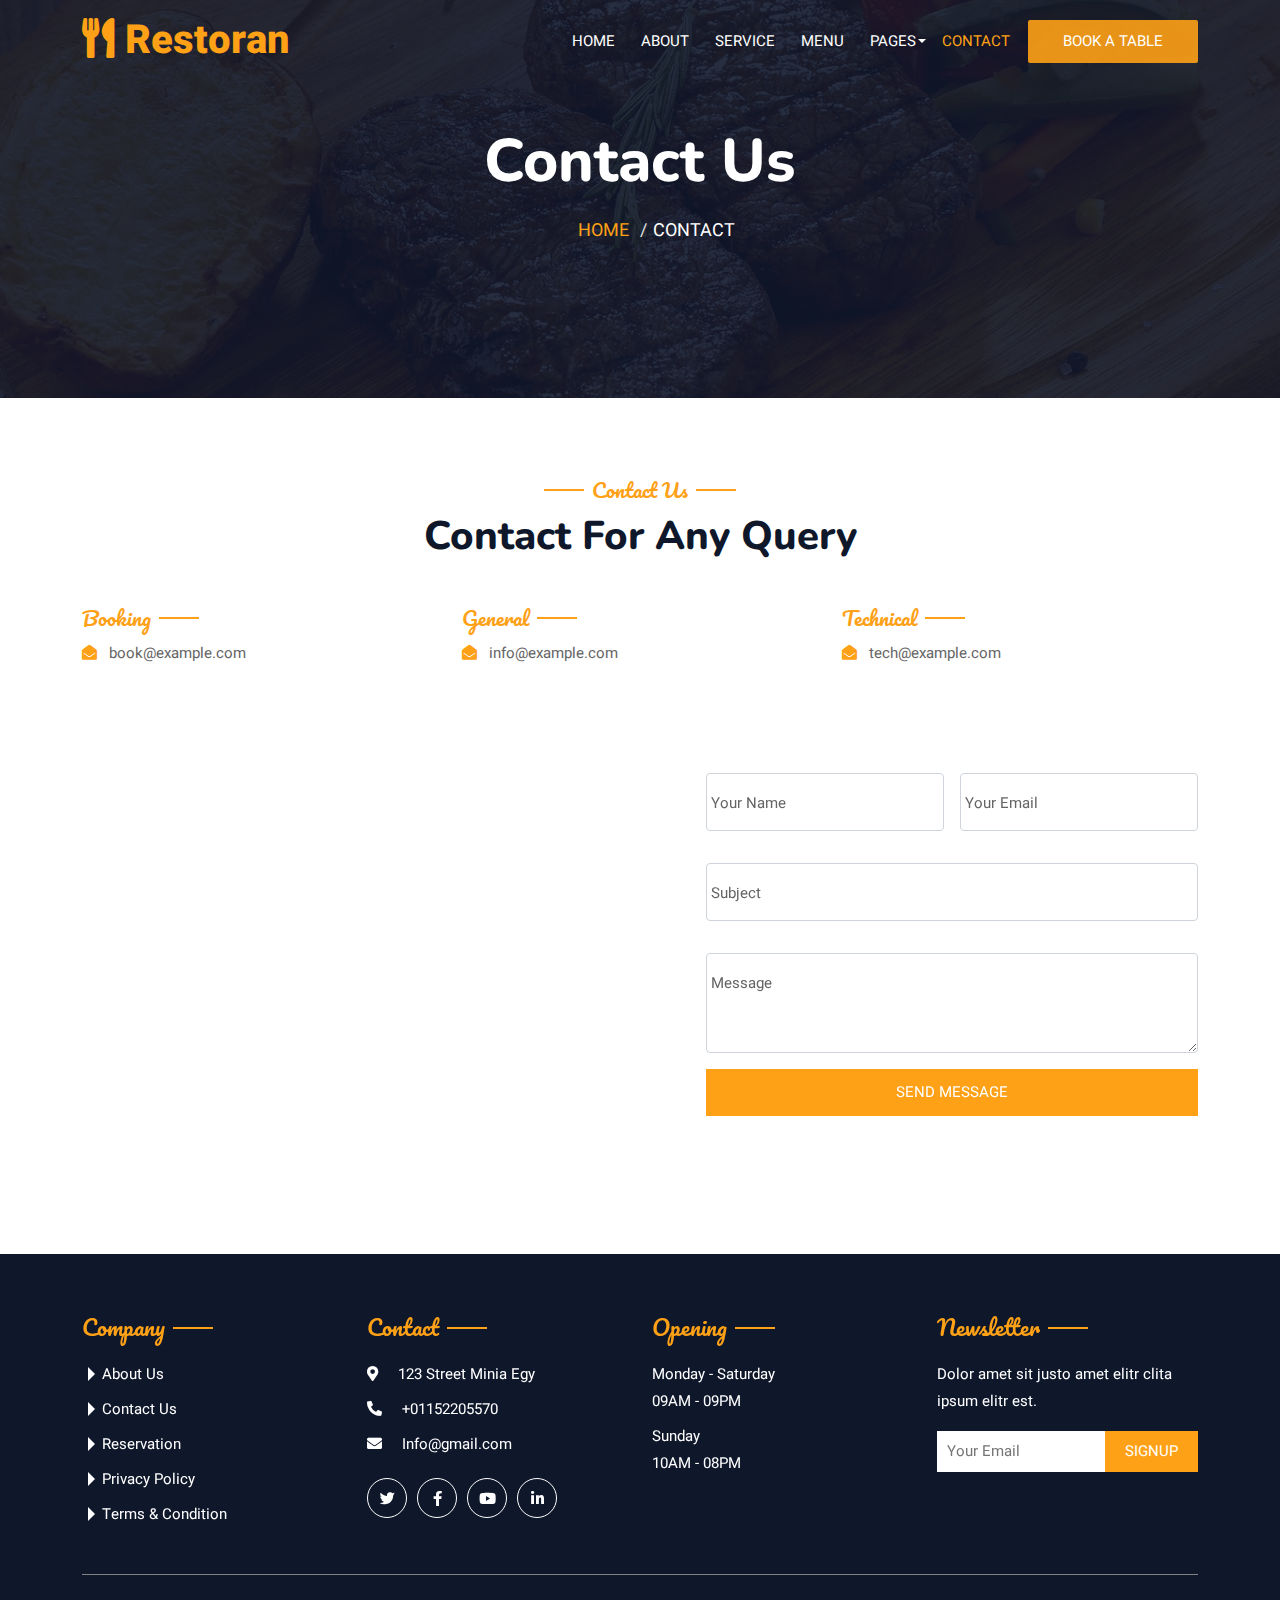
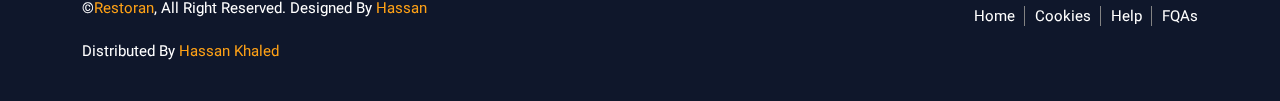
<file: contact.html>
<!DOCTYPE html>
<html lang="en">
<head>
    <meta charset="UTF-8">
    <meta http-equiv="X-UA-Compatible" content="IE=edge">
    <meta name="viewport" content="width=device-width, initial-scale=1.0">
    <title>Restoran</title>
    <link rel="preconnect" href="https://fonts.googleapis.com">
    <link rel="preconnect" href="https://fonts.gstatic.com" crossorigin>
    <link href="https://fonts.googleapis.com/css2?family=Heebo:wght@100;200;300;400;500;600&family=Nunito:ital,wght@0,300;0,400;0,500;0,700;0,800;1,300;1,400&family=Pacifico&display=swap" rel="stylesheet">
    <link rel="stylesheet" href="css/bootstrap.min.css">
    <link rel="stylesheet" href="css/fontawesome.min.css">
    <link rel="stylesheet" href="css/owl.carousel.min.css">
    <link rel="stylesheet" href="css/animate.min.css">
    <link rel="stylesheet" href="css/style.css">
</head>
<body>
   <!--start top-scroll-btn-->
      <div class="scroll-top hide">
        <i class="fa fa-arrow-up"></i>
      </div>
   <!--end top-scroll-btn-->

   <!--start header-->
     <div class="header">
       <div class="overlay"></div>
        <!--start navbar-->
            <nav class="navbar navbar-expand-lg navbar-light">
              <div class="container">
                <a class="navbar-brand" href="#"><i class="fa fa-utensils"></i> Restoran</a>
                <button class="navbar-toggler" type="button" data-bs-toggle="collapse" data-bs-target="#navbarNavDropdown" aria-controls="navbarNavDropdown" aria-expanded="false" aria-label="Toggle navigation">
                  <span></span>
                  <span></span>
                  <span></span>
                </button>
                <div class="collapse navbar-collapse justify-content-end" id="navbarNavDropdown">
                  <ul class="navbar-nav">
                    <li class="nav-item">
                      <a class="nav-link" aria-current="page" href="index.html">Home</a>
                    </li>
                    <li class="nav-item">
                      <a class="nav-link" href="about.html">About</a>
                    </li>
                    <li class="nav-item">
                      <a class="nav-link" href="service.html">Service</a>
                    </li>
                    <li class="nav-item">
                      <a class="nav-link" href="menu.html">Menu</a>
                    </li>
                    <li class="nav-item dropdown">
                      <a class="nav-link dropdown-toggle" href="#" id="navbarDropdownMenuLink" role="button" data-bs-toggle="dropdown" aria-expanded="false">
                        Pages
                      </a>
                      <ul class="dropdown-menu" aria-labelledby="navbarDropdownMenuLink">
                        <li><a class="dropdown-item" href="booking.html">Booking</a></li>
                        <li><a class="dropdown-item" href="team.html">Our team</a></li>
                        <li><a class="dropdown-item" href="testimonial.html">Testimonial</a></li>
                      </ul>
                    </li>
                    <li class="nav-item">
                      <a class="nav-link active" href="contact.html">Contact</a>
                    </li>
                    <li class="nav-item button">
                      <a class="nav-link" href="booking.html">Book a table</a>
                    </li>
                  </ul>
                </div>
              </div>
            </nav>
        <!--end navbar-->
        <!--start head-text-->
            <div class="head-text-title">
              <div class="container">
                <h1>Contact Us</h1>
                <ul>
                    <li><a href="index.html">Home</a></li>
                    <li><a >Contact</a></li>
                </ul>
              </div>
            </div>
        <!--end head-text-->
     </div>
   <!--end header-->
    
   <!--start contact-->
      <div class="contact">
          <div class="container">
              <h3 class="title">Contact Us</h3>
              <h1>Contact For Any Query</h1>
              <div class="row">
                  <div class="col-md mt-3">
                      <h4 class="title">Booking</h4>
                      <i class="fa fa-envelope-open me-2"></i>
                      <span>book@example.com</span>
                  </div>
                  <div class="col-md mt-3">
                    <h4 class="title">General</h4>
                    <i class="fa fa-envelope-open me-2"></i>
                    <span>info@example.com</span>
                 </div>
                 <div class="col-md mt-3">
                    <h4 class="title">Technical</h4>
                    <i class="fa fa-envelope-open me-2"></i>
                    <span>tech@example.com</span>
                 </div>
              </div>
              <div class="row mt-5 align-items-center">
                  <div class="col-lg">
                    <iframe src="https://www.google.com/maps/embed?pb=!1m18!1m12!1m3!1d254832.50415892573!2d98.8095785458108!3d3.6426182946758234!2m3!1f0!2f0!3f0!3m2!1i1024!2i768!4f13.1!3m3!1m2!1s0x303131cc1c3eb2fd%3A0x23d431c8a6908262!2z2YXZitiv2KfZhtiMIE1lZGFuIENpdHksINiz2YjZhdi32LHYqSDYp9mE2LTZhdin2YTZitip2Iwg2KXZhtiv2YjZhtmK2LPZitin!5e0!3m2!1sar!2seg!4v1644414057902!5m2!1sar!2seg" width="600" height="450" style="border:0;" allowfullscreen="" loading="lazy"></iframe>
                  </div>
                  <div class="col-lg mt-4 mt-lg-0">
                    <form class="row g-3">
                        <div class="col-md-6 form-floating mb-3">
                            <input type="text" class="form-control" id="floatingInput" placeholder="name@example.com">
                            <label for="floatingInput">Your Name</label>
                        </div>
                        <div class="col-md-6 form-floating mb-3">
                            <input type="email" class="form-control" id="floatingInputem" placeholder="name@example.com">
                            <label for="floatingInputem">Your Email</label>
                        </div>
                        <div class="col-12 form-floating mb-3">
                            <input type="email" class="form-control" id="floatingInputsub" placeholder="name@example.com">
                            <label for="floatingInputsub">Subject</label>
                        </div>
                        <div class=" col-12 form-floating">
                            <textarea class="form-control" placeholder="Leave a comment here" id="floatingTextarea2" style="height: 100px"></textarea>
                            <label for="floatingTextarea2">Message</label>
                        </div>
                        <div class="col-12">
                            <button>Send Message</button>
                        </div>
                      </form>
                  </div>
              </div>
          </div>
      </div>
   <!--end contact-->

   <!--start footer-->
      <div class="footer">
        <div class="container">
          <div class="row">
            <div class="col-lg col-md-6 links">
              <h3 class="title">Company</h3>
              <ul class="list-unstyled">
                <li>
                  <a href="#">About Us</a>
                </li>
                <li>
                  <a href="#">Contact Us</a>
                </li>
                <li>
                  <a href="#">Reservation</a>
                </li>
                <li>
                  <a href="#">Privacy Policy</a>
                </li>
                <li>
                  <a href="#">Terms & Condition</a>
                </li>
              </ul>
            </div>
            <div class="col-lg col-md-6">
              <h3 class="title">Contact</h3>
              <ul class="list-unstyled">
                <li>
                  <i class="fa fa-map-marker-alt me-3"></i>
                  <span>123 Street Minia Egy</span>
                </li>
                <li>
                  <i class="fa fa-phone-alt me-3"></i>
                  <span>+01152205570</span>
                </li>
                <li>
                  <i class="fa fa-envelope me-3"></i>
                  <span>Info@gmail.com</span>
                </li>
                <div class="icons d-flex">
                  <a href="#"><i class="fab fa-twitter"></i></a>
                  <a href="#"><i class="fab fa-facebook-f"></i></a>
                  <a href="#"><i class="fab fa-youtube"></i></a>
                  <a href="#"><i class="fab fa-linkedin-in"></i></a>
                </div>
              </ul>
            </div>
            <div class="col-lg col-md-6">
              <h3 class="title">Opening</h3>
              <p class="m-0">Monday - Saturday</p>
              <span>09AM - 09PM</span>
              <p class="m-0 mt-2">Sunday</p>
              <span>10AM - 08PM</span>
            </div>
            <div class="col-lg col-md-6">
              <h3 class="title">Newsletter</h3>
              <p>Dolor amet sit justo amet elitr clita ipsum elitr est.</p>
              <form action="">
                <input type="email" name="" id="" placeholder="Your Email">
                <button>Signup</button>
              </form>
            </div>
          </div>
          <div class="foot">
            <div class="row">
              <div class="col-sm">
                <p>©<a href="#">Restoran</a>, All Right Reserved. Designed By <a href="#">Hassan</a></p>
                <p>Distributed By <a href="#">Hassan Khaled</a></p>
              </div>
              <div class="col-sm mt-4 mt-sm-0 global-links">
                <ul class="list-unstyled d-flex justify-content-sm-end">
                  <li><a href="#">Home</a></li>
                  <li><a href="#">Cookies</a></li>
                  <li><a href="#">Help</a></li>
                  <li><a href="#">FQAs</a></li>
                </ul>
              </div>
            </div>
          </div>
        </div>
      </div>
   <!--end footer-->



    <script src="js/jquery.js"></script>
    <script src="js/poper.js"></script>
    <script src="js/fontawesome.min.js"></script>
    <script src="js/bootstrap.min.js"></script>
    <script src="js/owl.carousel.min.js"></script>
    <script src="js/wow.min.js"></script>
    <script>
      new WOW().init();
    </script>
    <script src="js/main.js"></script>
</body>
</html>
</file>
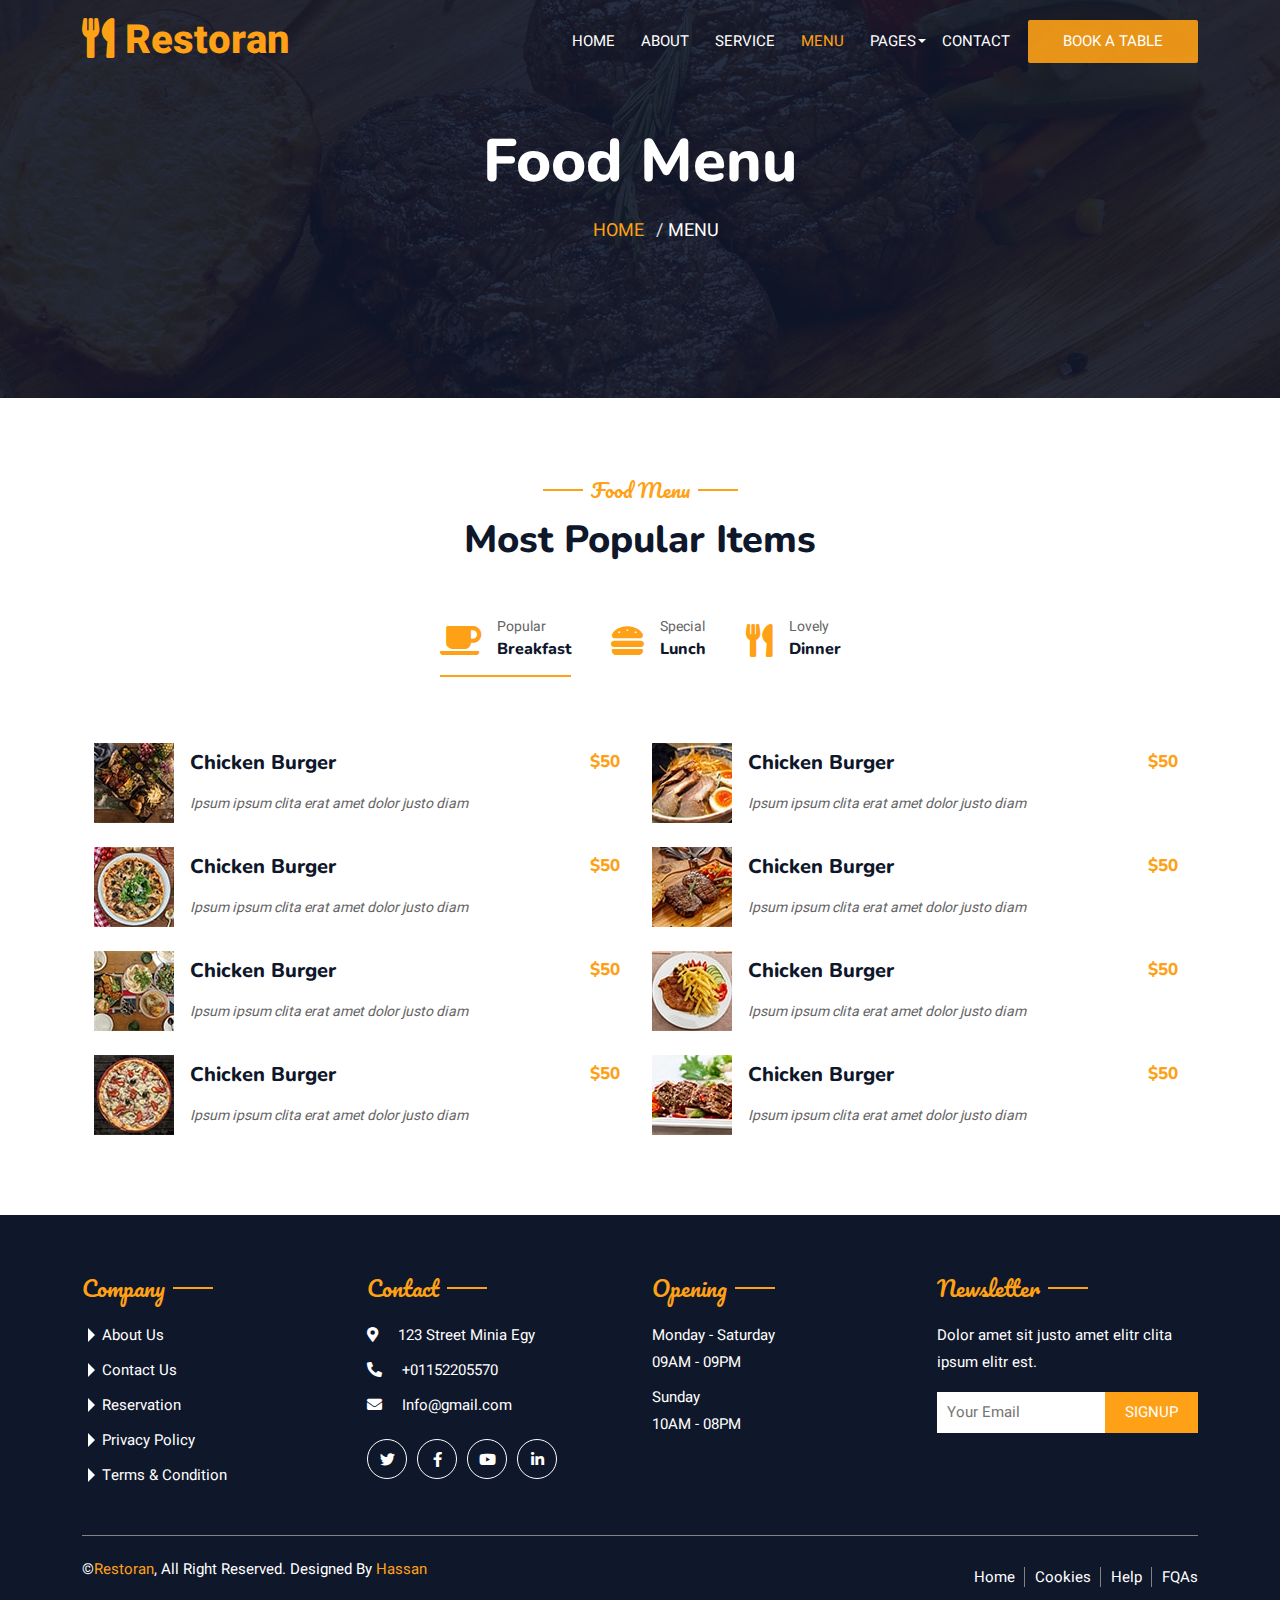
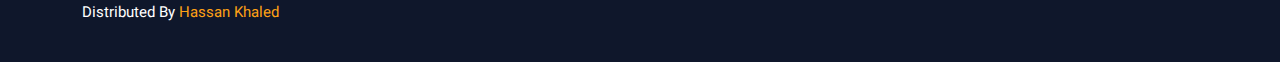
<file: menu.html>
<!DOCTYPE html>
<html lang="en">
<head>
    <meta charset="UTF-8">
    <meta http-equiv="X-UA-Compatible" content="IE=edge">
    <meta name="viewport" content="width=device-width, initial-scale=1.0">
    <title>Restoran</title>
    <link rel="preconnect" href="https://fonts.googleapis.com">
    <link rel="preconnect" href="https://fonts.gstatic.com" crossorigin>
    <link href="https://fonts.googleapis.com/css2?family=Heebo:wght@100;200;300;400;500;600&family=Nunito:ital,wght@0,300;0,400;0,500;0,700;0,800;1,300;1,400&family=Pacifico&display=swap" rel="stylesheet">
    <link rel="stylesheet" href="css/bootstrap.min.css">
    <link rel="stylesheet" href="css/fontawesome.min.css">
    <link rel="stylesheet" href="css/owl.carousel.min.css">
    <link rel="stylesheet" href="css/animate.min.css">
    <link rel="stylesheet" href="css/style.css">
</head>
<body>
   <!--start top-scroll-btn-->
      <div class="scroll-top hide">
        <i class="fa fa-arrow-up"></i>
      </div>
   <!--end top-scroll-btn-->

   <!--start header-->
     <div class="header">
       <div class="overlay"></div>
        <!--start navbar-->
            <nav class="navbar navbar-expand-lg navbar-light">
              <div class="container">
                <a class="navbar-brand" href="#"><i class="fa fa-utensils"></i> Restoran</a>
                <button class="navbar-toggler" type="button" data-bs-toggle="collapse" data-bs-target="#navbarNavDropdown" aria-controls="navbarNavDropdown" aria-expanded="false" aria-label="Toggle navigation">
                  <span></span>
                  <span></span>
                  <span></span>
                </button>
                <div class="collapse navbar-collapse justify-content-end" id="navbarNavDropdown">
                  <ul class="navbar-nav">
                    <li class="nav-item">
                      <a class="nav-link" aria-current="page" href="index.html">Home</a>
                    </li>
                    <li class="nav-item">
                      <a class="nav-link" href="about.html">About</a>
                    </li>
                    <li class="nav-item">
                      <a class="nav-link" href="service.html">Service</a>
                    </li>
                    <li class="nav-item">
                      <a class="nav-link active" href="menu.html">Menu</a>
                    </li>
                    <li class="nav-item dropdown">
                      <a class="nav-link dropdown-toggle" href="#" id="navbarDropdownMenuLink" role="button" data-bs-toggle="dropdown" aria-expanded="false">
                        Pages
                      </a>
                      <ul class="dropdown-menu" aria-labelledby="navbarDropdownMenuLink">
                        <li><a class="dropdown-item" href="booking.html">Booking</a></li>
                        <li><a class="dropdown-item" href="team.html">Our team</a></li>
                        <li><a class="dropdown-item" href="testimonial.html">Testimonial</a></li>
                      </ul>
                    </li>
                    <li class="nav-item">
                      <a class="nav-link" href="contact.html">Contact</a>
                    </li>
                    <li class="nav-item button">
                      <a class="nav-link" href="booking.html">Book a table</a>
                    </li>
                  </ul>
                </div>
              </div>
            </nav>
        <!--end navbar-->
        <!--start head-text-->
            <div class="head-text-title">
              <div class="container">
                <h1>Food Menu</h1>
                <ul>
                    <li><a href="index.html">Home</a></li>
                    <li><a >Menu</a></li>
                </ul>
              </div>
            </div>
        <!--end head-text-->
     </div>
   <!--end header-->
    
   <!--start items-->
        <div class="items">
          <div class="container position-relative">
            <h3 class="title text-center">Food Menu</h3>
            <h1 class="text-center">Most Popular Items</h1>
            <div class="types d-flex justify-content-center">
              <div class="d-flex align-items-center active">
                <i class="fa fa-coffee fa-2x"></i>
                <div class="ms-3">
                  <span>Popular</span>
                  <h5>Breakfast</h5>
                </div>
              </div>
              <div class="d-flex align-items-center">
                <i class="fa fa-hamburger fa-2x"></i>
                <div class="ms-3">
                  <span>Special</span>
                  <h5>Lunch</h5>
                </div>
              </div>
              <div class="d-flex align-items-center">
                <i class="fa fa-utensils fa-2x"></i>
                <div class="ms-3">
                  <span>Lovely</span>
                  <h5>Dinner</h5>
                </div>
              </div>
            </div>
            <div class="row pros active">
              <div class="col-lg-6 mt-3">
                  <div class="d-flex align-items-center">
                    <img src="images/menu-1.jpg" alt="">
                    <div style="flex: 3;" class="ms-3">
                      <div class="d-flex justify-content-between align-items-center pe-2">
                        <h4>Chicken Burger</h4>
                        <h5>$50</h5>
                      </div>
                      <p>Ipsum ipsum clita erat amet dolor justo diam</p>
                    </div>
                  </div>
              </div>
              <div class="col-lg-6 mt-3">
                  <div class="d-flex align-items-center">
                    <img src="images/menu-2.jpg" alt="">
                    <div style="flex: 3;" class="ms-3">
                      <div class="d-flex justify-content-between align-items-center pe-2">
                        <h4>Chicken Burger</h4>
                        <h5>$50</h5>
                      </div>
                      <p>Ipsum ipsum clita erat amet dolor justo diam</p>
                    </div>
                  </div>
              </div>
              <div class="col-lg-6 mt-4">
                  <div class="d-flex align-items-center">
                    <img src="images/menu-3.jpg" alt="">
                    <div style="flex: 3;" class="ms-3">
                      <div class="d-flex justify-content-between align-items-center pe-2">
                        <h4>Chicken Burger</h4>
                        <h5>$50</h5>
                      </div>
                      <p>Ipsum ipsum clita erat amet dolor justo diam</p>
                    </div>
                  </div>
              </div>
              <div class="col-lg-6 mt-4">
                  <div class="d-flex align-items-center">
                    <img src="images/menu-4.jpg" alt="">
                    <div style="flex: 3;" class="ms-3">
                      <div class="d-flex justify-content-between align-items-center pe-2">
                        <h4>Chicken Burger</h4>
                        <h5>$50</h5>
                      </div>
                      <p>Ipsum ipsum clita erat amet dolor justo diam</p>
                    </div>
                  </div>
              </div>
              <div class="col-lg-6 mt-4">
                  <div class="d-flex align-items-center">
                    <img src="images/menu-5.jpg" alt="">
                    <div style="flex: 3;" class="ms-3">
                      <div class="d-flex justify-content-between align-items-center pe-2">
                        <h4>Chicken Burger</h4>
                        <h5>$50</h5>
                      </div>
                      <p>Ipsum ipsum clita erat amet dolor justo diam</p>
                    </div>
                  </div>
              </div>
              <div class="col-lg-6 mt-4">
                  <div class="d-flex align-items-center">
                    <img src="images/menu-6.jpg" alt="">
                    <div style="flex: 3;" class="ms-3">
                      <div class="d-flex justify-content-between align-items-center pe-2">
                        <h4>Chicken Burger</h4>
                        <h5>$50</h5>
                      </div>
                      <p>Ipsum ipsum clita erat amet dolor justo diam</p>
                    </div>
                  </div>
              </div>
              <div class="col-lg-6 mt-4">
                  <div class="d-flex align-items-center">
                    <img src="images/menu-7.jpg" alt="">
                    <div style="flex: 3;" class="ms-3">
                      <div class="d-flex justify-content-between align-items-center pe-2">
                        <h4>Chicken Burger</h4>
                        <h5>$50</h5>
                      </div>
                      <p>Ipsum ipsum clita erat amet dolor justo diam</p>
                    </div>
                  </div>
              </div>
              <div class="col-lg-6 mt-4">
                  <div class="d-flex align-items-center">
                    <img src="images/menu-8.jpg" alt="">
                    <div style="flex: 3;" class="ms-3">
                      <div class="d-flex justify-content-between align-items-center pe-2">
                        <h4>Chicken Burger</h4>
                        <h5>$50</h5>
                      </div>
                      <p>Ipsum ipsum clita erat amet dolor justo diam</p>
                    </div>
                  </div>
              </div>
            </div>
            <div class="row pros">
              <div class="col-lg-6 mt-3">
                  <div class="d-flex align-items-center">
                    <img src="images/menu-8.jpg" alt="">
                    <div style="flex: 3;" class="ms-3">
                      <div class="d-flex justify-content-between align-items-center pe-2">
                        <h4>Chicken Burger</h4>
                        <h5>$50</h5>
                      </div>
                      <p>Ipsum ipsum clita erat amet dolor justo diam</p>
                    </div>
                  </div>
              </div>
              <div class="col-lg-6 mt-3">
                  <div class="d-flex align-items-center">
                    <img src="images/menu-7.jpg" alt="">
                    <div style="flex: 3;" class="ms-3">
                      <div class="d-flex justify-content-between align-items-center pe-2">
                        <h4>Chicken Burger</h4>
                        <h5>$50</h5>
                      </div>
                      <p>Ipsum ipsum clita erat amet dolor justo diam</p>
                    </div>
                  </div>
              </div>
              <div class="col-lg-6 mt-4">
                  <div class="d-flex align-items-center">
                    <img src="images/menu-6.jpg" alt="">
                    <div style="flex: 3;" class="ms-3">
                      <div class="d-flex justify-content-between align-items-center pe-2">
                        <h4>Chicken Burger</h4>
                        <h5>$50</h5>
                      </div>
                      <p>Ipsum ipsum clita erat amet dolor justo diam</p>
                    </div>
                  </div>
              </div>
              <div class="col-lg-6 mt-4">
                  <div class="d-flex align-items-center">
                    <img src="images/menu-5.jpg" alt="">
                    <div style="flex: 3;" class="ms-3">
                      <div class="d-flex justify-content-between align-items-center pe-2">
                        <h4>Chicken Burger</h4>
                        <h5>$50</h5>
                      </div>
                      <p>Ipsum ipsum clita erat amet dolor justo diam</p>
                    </div>
                  </div>
              </div>
              <div class="col-lg-6 mt-4">
                  <div class="d-flex align-items-center">
                    <img src="images/menu-4.jpg" alt="">
                    <div style="flex: 3;" class="ms-3">
                      <div class="d-flex justify-content-between align-items-center pe-2">
                        <h4>Chicken Burger</h4>
                        <h5>$50</h5>
                      </div>
                      <p>Ipsum ipsum clita erat amet dolor justo diam</p>
                    </div>
                  </div>
              </div>
              <div class="col-lg-6 mt-4">
                  <div class="d-flex align-items-center">
                    <img src="images/menu-3.jpg" alt="">
                    <div style="flex: 3;" class="ms-3">
                      <div class="d-flex justify-content-between align-items-center pe-2">
                        <h4>Chicken Burger</h4>
                        <h5>$50</h5>
                      </div>
                      <p>Ipsum ipsum clita erat amet dolor justo diam</p>
                    </div>
                  </div>
              </div>
              <div class="col-lg-6 mt-4">
                  <div class="d-flex align-items-center">
                    <img src="images/menu-2.jpg" alt="">
                    <div style="flex: 3;" class="ms-3">
                      <div class="d-flex justify-content-between align-items-center pe-2">
                        <h4>Chicken Burger</h4>
                        <h5>$50</h5>
                      </div>
                      <p>Ipsum ipsum clita erat amet dolor justo diam</p>
                    </div>
                  </div>
              </div>
              <div class="col-lg-6 mt-4">
                  <div class="d-flex align-items-center">
                    <img src="images/menu-1.jpg" alt="">
                    <div style="flex: 3;" class="ms-3">
                      <div class="d-flex justify-content-between align-items-center pe-2">
                        <h4>Chicken Burger</h4>
                        <h5>$50</h5>
                      </div>
                      <p>Ipsum ipsum clita erat amet dolor justo diam</p>
                    </div>
                  </div>
              </div>
            </div>
            <div class="row pros">
              <div class="col-lg-6 mt-3">
                  <div class="d-flex align-items-center">
                    <img src="images/menu-4.jpg" alt="">
                    <div style="flex: 3;" class="ms-3">
                      <div class="d-flex justify-content-between align-items-center pe-2">
                        <h4>Chicken Burger</h4>
                        <h5>$50</h5>
                      </div>
                      <p>Ipsum ipsum clita erat amet dolor justo diam</p>
                    </div>
                  </div>
              </div>
              <div class="col-lg-6 mt-3">
                  <div class="d-flex align-items-center">
                    <img src="images/menu-3.jpg" alt="">
                    <div style="flex: 3;" class="ms-3">
                      <div class="d-flex justify-content-between align-items-center pe-2">
                        <h4>Chicken Burger</h4>
                        <h5>$50</h5>
                      </div>
                      <p>Ipsum ipsum clita erat amet dolor justo diam</p>
                    </div>
                  </div>
              </div>
              <div class="col-lg-6 mt-4">
                  <div class="d-flex align-items-center">
                    <img src="images/menu-2.jpg" alt="">
                    <div style="flex: 3;" class="ms-3">
                      <div class="d-flex justify-content-between align-items-center pe-2">
                        <h4>Chicken Burger</h4>
                        <h5>$50</h5>
                      </div>
                      <p>Ipsum ipsum clita erat amet dolor justo diam</p>
                    </div>
                  </div>
              </div>
              <div class="col-lg-6 mt-4">
                  <div class="d-flex align-items-center">
                    <img src="images/menu-1.jpg" alt="">
                    <div style="flex: 3;" class="ms-3">
                      <div class="d-flex justify-content-between align-items-center pe-2">
                        <h4>Chicken Burger</h4>
                        <h5>$50</h5>
                      </div>
                      <p>Ipsum ipsum clita erat amet dolor justo diam</p>
                    </div>
                  </div>
              </div>
              <div class="col-lg-6 mt-4">
                  <div class="d-flex align-items-center">
                    <img src="images/menu-6.jpg" alt="">
                    <div style="flex: 3;" class="ms-3">
                      <div class="d-flex justify-content-between align-items-center pe-2">
                        <h4>Chicken Burger</h4>
                        <h5>$50</h5>
                      </div>
                      <p>Ipsum ipsum clita erat amet dolor justo diam</p>
                    </div>
                  </div>
              </div>
              <div class="col-lg-6 mt-4">
                  <div class="d-flex align-items-center">
                    <img src="images/menu-7.jpg" alt="">
                    <div style="flex: 3;" class="ms-3">
                      <div class="d-flex justify-content-between align-items-center pe-2">
                        <h4>Chicken Burger</h4>
                        <h5>$50</h5>
                      </div>
                      <p>Ipsum ipsum clita erat amet dolor justo diam</p>
                    </div>
                  </div>
              </div>
              <div class="col-lg-6 mt-4">
                  <div class="d-flex align-items-center">
                    <img src="images/menu-8.jpg" alt="">
                    <div style="flex: 3;" class="ms-3">
                      <div class="d-flex justify-content-between align-items-center pe-2">
                        <h4>Chicken Burger</h4>
                        <h5>$50</h5>
                      </div>
                      <p>Ipsum ipsum clita erat amet dolor justo diam</p>
                    </div>
                  </div>
              </div>
              <div class="col-lg-6 mt-4">
                  <div class="d-flex align-items-center">
                    <img src="images/menu-5.jpg" alt="">
                    <div style="flex: 3;" class="ms-3">
                      <div class="d-flex justify-content-between align-items-center pe-2">
                        <h4>Chicken Burger</h4>
                        <h5>$50</h5>
                      </div>
                      <p>Ipsum ipsum clita erat amet dolor justo diam</p>
                    </div>
                  </div>
              </div>
            </div>
          </div>
        </div>
   <!--end items-->

   <!--start footer-->
      <div class="footer">
        <div class="container">
          <div class="row">
            <div class="col-lg col-md-6 links">
              <h3 class="title">Company</h3>
              <ul class="list-unstyled">
                <li>
                  <a href="#">About Us</a>
                </li>
                <li>
                  <a href="#">Contact Us</a>
                </li>
                <li>
                  <a href="#">Reservation</a>
                </li>
                <li>
                  <a href="#">Privacy Policy</a>
                </li>
                <li>
                  <a href="#">Terms & Condition</a>
                </li>
              </ul>
            </div>
            <div class="col-lg col-md-6">
              <h3 class="title">Contact</h3>
              <ul class="list-unstyled">
                <li>
                  <i class="fa fa-map-marker-alt me-3"></i>
                  <span>123 Street Minia Egy</span>
                </li>
                <li>
                  <i class="fa fa-phone-alt me-3"></i>
                  <span>+01152205570</span>
                </li>
                <li>
                  <i class="fa fa-envelope me-3"></i>
                  <span>Info@gmail.com</span>
                </li>
                <div class="icons d-flex">
                  <a href="#"><i class="fab fa-twitter"></i></a>
                  <a href="#"><i class="fab fa-facebook-f"></i></a>
                  <a href="#"><i class="fab fa-youtube"></i></a>
                  <a href="#"><i class="fab fa-linkedin-in"></i></a>
                </div>
              </ul>
            </div>
            <div class="col-lg col-md-6">
              <h3 class="title">Opening</h3>
              <p class="m-0">Monday - Saturday</p>
              <span>09AM - 09PM</span>
              <p class="m-0 mt-2">Sunday</p>
              <span>10AM - 08PM</span>
            </div>
            <div class="col-lg col-md-6">
              <h3 class="title">Newsletter</h3>
              <p>Dolor amet sit justo amet elitr clita ipsum elitr est.</p>
              <form action="">
                <input type="email" name="" id="" placeholder="Your Email">
                <button>Signup</button>
              </form>
            </div>
          </div>
          <div class="foot">
            <div class="row">
              <div class="col-sm">
                <p>©<a href="#">Restoran</a>, All Right Reserved. Designed By <a href="#">Hassan</a></p>
                <p>Distributed By <a href="#">Hassan Khaled</a></p>
              </div>
              <div class="col-sm mt-4 mt-sm-0 global-links">
                <ul class="list-unstyled d-flex justify-content-sm-end">
                  <li><a href="#">Home</a></li>
                  <li><a href="#">Cookies</a></li>
                  <li><a href="#">Help</a></li>
                  <li><a href="#">FQAs</a></li>
                </ul>
              </div>
            </div>
          </div>
        </div>
      </div>
   <!--end footer-->



    <script src="js/jquery.js"></script>
    <script src="js/poper.js"></script>
    <script src="js/fontawesome.min.js"></script>
    <script src="js/bootstrap.min.js"></script>
    <script src="js/owl.carousel.min.js"></script>
    <script src="js/wow.min.js"></script>
    <script>
      new WOW().init();
    </script>
    <script src="js/main.js"></script>
</body>
</html>
</file>
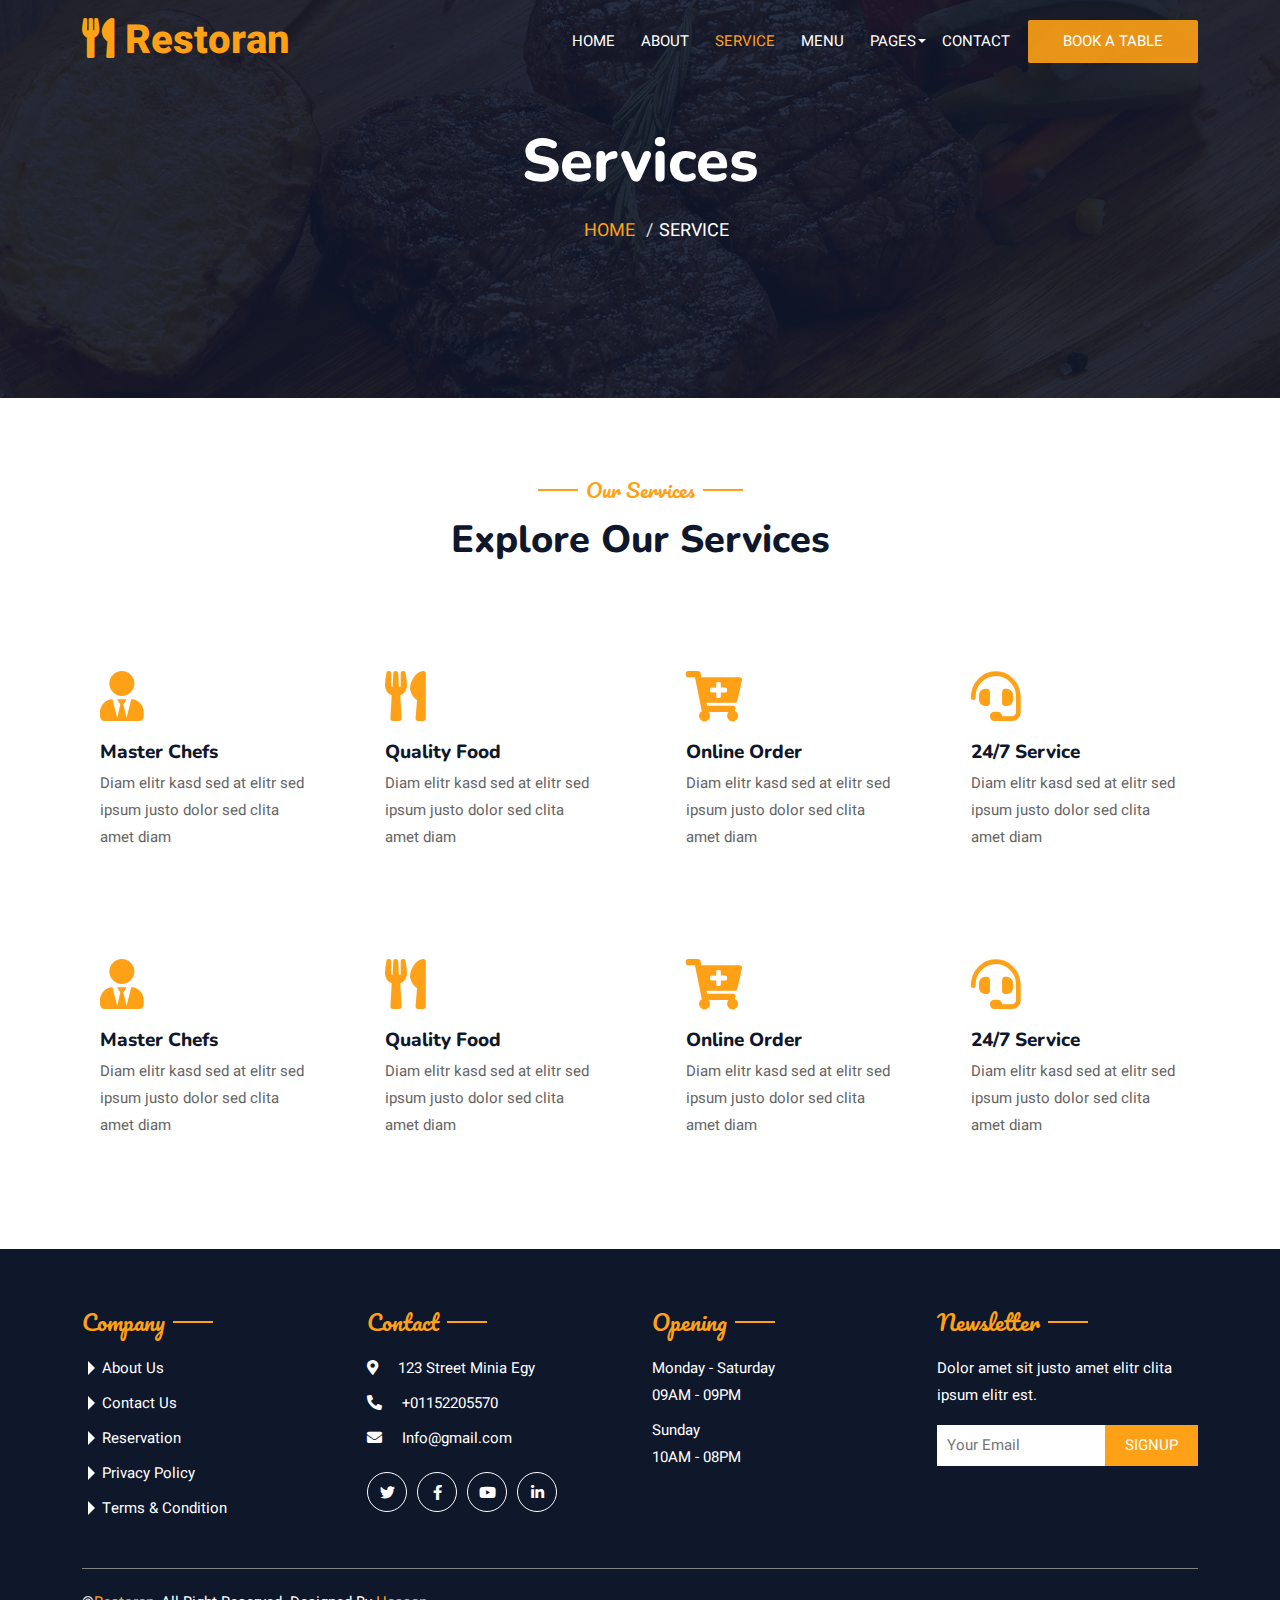
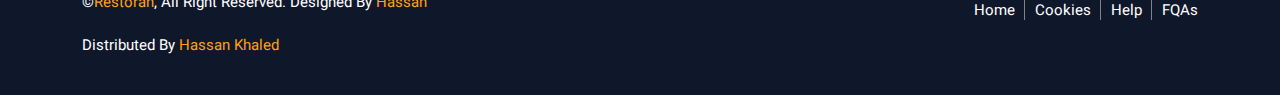
<file: service.html>
<!DOCTYPE html>
<html lang="en">
<head>
    <meta charset="UTF-8">
    <meta http-equiv="X-UA-Compatible" content="IE=edge">
    <meta name="viewport" content="width=device-width, initial-scale=1.0">
    <title>Restoran</title>
    <link rel="preconnect" href="https://fonts.googleapis.com">
    <link rel="preconnect" href="https://fonts.gstatic.com" crossorigin>
    <link href="https://fonts.googleapis.com/css2?family=Heebo:wght@100;200;300;400;500;600&family=Nunito:ital,wght@0,300;0,400;0,500;0,700;0,800;1,300;1,400&family=Pacifico&display=swap" rel="stylesheet">
    <link rel="stylesheet" href="css/bootstrap.min.css">
    <link rel="stylesheet" href="css/fontawesome.min.css">
    <link rel="stylesheet" href="css/owl.carousel.min.css">
    <link rel="stylesheet" href="css/animate.min.css">
    <link rel="stylesheet" href="css/style.css">
</head>
<body>
   <!--start top-scroll-btn-->
      <div class="scroll-top hide">
        <i class="fa fa-arrow-up"></i>
      </div>
   <!--end top-scroll-btn-->

   <!--start header-->
     <div class="header">
       <div class="overlay"></div>
        <!--start navbar-->
            <nav class="navbar navbar-expand-lg navbar-light">
              <div class="container">
                <a class="navbar-brand" href="#"><i class="fa fa-utensils"></i> Restoran</a>
                <button class="navbar-toggler" type="button" data-bs-toggle="collapse" data-bs-target="#navbarNavDropdown" aria-controls="navbarNavDropdown" aria-expanded="false" aria-label="Toggle navigation">
                  <span></span>
                  <span></span>
                  <span></span>
                </button>
                <div class="collapse navbar-collapse justify-content-end" id="navbarNavDropdown">
                  <ul class="navbar-nav">
                    <li class="nav-item">
                      <a class="nav-link" aria-current="page" href="index.html">Home</a>
                    </li>
                    <li class="nav-item">
                      <a class="nav-link" href="about.html">About</a>
                    </li>
                    <li class="nav-item">
                      <a class="nav-link active" href="service.html">Service</a>
                    </li>
                    <li class="nav-item">
                      <a class="nav-link" href="menu.html">Menu</a>
                    </li>
                    <li class="nav-item dropdown">
                      <a class="nav-link dropdown-toggle" href="#" id="navbarDropdownMenuLink" role="button" data-bs-toggle="dropdown" aria-expanded="false">
                        Pages
                      </a>
                      <ul class="dropdown-menu" aria-labelledby="navbarDropdownMenuLink">
                        <li><a class="dropdown-item" href="booking.html">Booking</a></li>
                        <li><a class="dropdown-item" href="team.html">Our team</a></li>
                        <li><a class="dropdown-item" href="testimonial.html">Testimonial</a></li>
                      </ul>
                    </li>
                    <li class="nav-item">
                      <a class="nav-link" href="contact.html">Contact</a>
                    </li>
                    <li class="nav-item button">
                      <a class="nav-link" href="booking.html">Book a table</a>
                    </li>
                  </ul>
                </div>
              </div>
            </nav>
        <!--end navbar-->
        <!--start head-text-->
            <div class="head-text-title">
              <div class="container">
                <h1>Services</h1>
                <ul>
                    <li><a href="index.html">Home</a></li>
                    <li><a >Service</a></li>
                </ul>
              </div>
            </div>
        <!--end head-text-->
     </div>
   <!--end header-->

   <!--start features -->
       <div class="features">
         <div class="container">
             <h3 class="title text-center">Our Services</h3>
             <h1 class="text-center">Explore Our Services</h1>
           <div class="row feas">
             <div class="col-lg col-md-6 mt-5">
              <i class="fa fa-3x fa-user-tie"></i>
              <h4>Master Chefs</h4>
              <p>Diam elitr kasd sed at elitr sed ipsum justo dolor sed clita amet diam</p>
             </div>
             <div class="col-lg col-md-6 me-lg-3 ms-lg-3 mt-5">
              <i class="fa fa-3x fa-utensils"></i>
              <h4>Quality Food</h4>
              <p>Diam elitr kasd sed at elitr sed ipsum justo dolor sed clita amet diam</p>
             </div>
             <div class="col-lg col-md-6 me-lg-3 ms-lg-3 mt-5">
              <i class="fa fa-3x fa-cart-plus"></i>
              <h4>Online Order</h4>
              <p>Diam elitr kasd sed at elitr sed ipsum justo dolor sed clita amet diam</p>
             </div>
             <div class="col-lg col-md-6 mt-5">
              <i class="fa fa-3x fa-headset"></i>
              <h4>24/7 Service</h4>
              <p>Diam elitr kasd sed at elitr sed ipsum justo dolor sed clita amet diam</p>
             </div>
           </div>
           <div class="row feas">
            <div class="col-lg col-md-6 mt-5">
             <i class="fa fa-3x fa-user-tie"></i>
             <h4>Master Chefs</h4>
             <p>Diam elitr kasd sed at elitr sed ipsum justo dolor sed clita amet diam</p>
            </div>
            <div class="col-lg col-md-6 me-lg-3 ms-lg-3 mt-5">
             <i class="fa fa-3x fa-utensils"></i>
             <h4>Quality Food</h4>
             <p>Diam elitr kasd sed at elitr sed ipsum justo dolor sed clita amet diam</p>
            </div>
            <div class="col-lg col-md-6 me-lg-3 ms-lg-3 mt-5">
             <i class="fa fa-3x fa-cart-plus"></i>
             <h4>Online Order</h4>
             <p>Diam elitr kasd sed at elitr sed ipsum justo dolor sed clita amet diam</p>
            </div>
            <div class="col-lg col-md-6 mt-5">
             <i class="fa fa-3x fa-headset"></i>
             <h4>24/7 Service</h4>
             <p>Diam elitr kasd sed at elitr sed ipsum justo dolor sed clita amet diam</p>
            </div>
          </div>
         </div>
       </div>
   <!--end features-->

   <!--start footer-->
      <div class="footer">
        <div class="container">
          <div class="row">
            <div class="col-lg col-md-6 links">
              <h3 class="title">Company</h3>
              <ul class="list-unstyled">
                <li>
                  <a href="#">About Us</a>
                </li>
                <li>
                  <a href="#">Contact Us</a>
                </li>
                <li>
                  <a href="#">Reservation</a>
                </li>
                <li>
                  <a href="#">Privacy Policy</a>
                </li>
                <li>
                  <a href="#">Terms & Condition</a>
                </li>
              </ul>
            </div>
            <div class="col-lg col-md-6">
              <h3 class="title">Contact</h3>
              <ul class="list-unstyled">
                <li>
                  <i class="fa fa-map-marker-alt me-3"></i>
                  <span>123 Street Minia Egy</span>
                </li>
                <li>
                  <i class="fa fa-phone-alt me-3"></i>
                  <span>+01152205570</span>
                </li>
                <li>
                  <i class="fa fa-envelope me-3"></i>
                  <span>Info@gmail.com</span>
                </li>
                <div class="icons d-flex">
                  <a href="#"><i class="fab fa-twitter"></i></a>
                  <a href="#"><i class="fab fa-facebook-f"></i></a>
                  <a href="#"><i class="fab fa-youtube"></i></a>
                  <a href="#"><i class="fab fa-linkedin-in"></i></a>
                </div>
              </ul>
            </div>
            <div class="col-lg col-md-6">
              <h3 class="title">Opening</h3>
              <p class="m-0">Monday - Saturday</p>
              <span>09AM - 09PM</span>
              <p class="m-0 mt-2">Sunday</p>
              <span>10AM - 08PM</span>
            </div>
            <div class="col-lg col-md-6">
              <h3 class="title">Newsletter</h3>
              <p>Dolor amet sit justo amet elitr clita ipsum elitr est.</p>
              <form action="">
                <input type="email" name="" id="" placeholder="Your Email">
                <button>Signup</button>
              </form>
            </div>
          </div>
          <div class="foot">
            <div class="row">
              <div class="col-sm">
                <p>©<a href="#">Restoran</a>, All Right Reserved. Designed By <a href="#">Hassan</a></p>
                <p>Distributed By <a href="#">Hassan Khaled</a></p>
              </div>
              <div class="col-sm mt-4 mt-sm-0 global-links">
                <ul class="list-unstyled d-flex justify-content-sm-end">
                  <li><a href="#">Home</a></li>
                  <li><a href="#">Cookies</a></li>
                  <li><a href="#">Help</a></li>
                  <li><a href="#">FQAs</a></li>
                </ul>
              </div>
            </div>
          </div>
        </div>
      </div>
   <!--end footer-->



    <script src="js/jquery.js"></script>
    <script src="js/poper.js"></script>
    <script src="js/fontawesome.min.js"></script>
    <script src="js/bootstrap.min.js"></script>
    <script src="js/owl.carousel.min.js"></script>
    <script src="js/wow.min.js"></script>
    <script>
      new WOW().init();
    </script>
    <script src="js/main.js"></script>
</body>
</html>
</file>
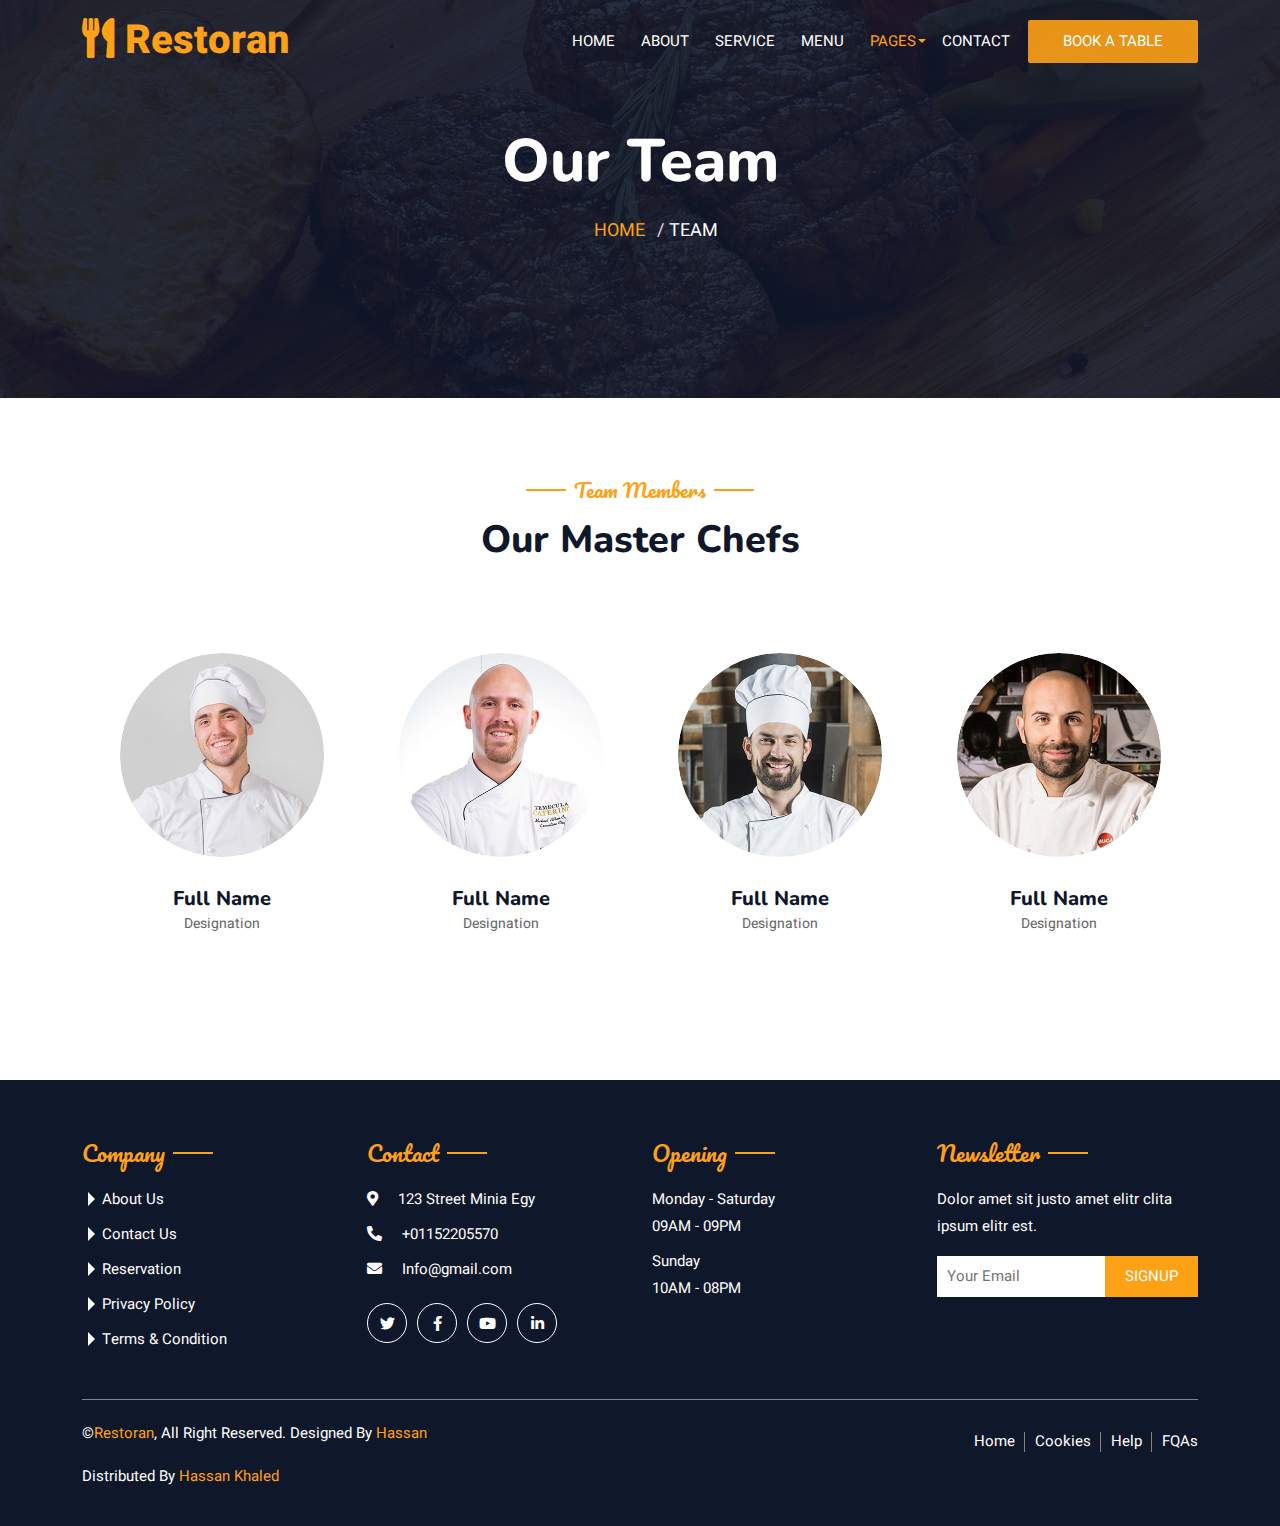
<file: team.html>
<!DOCTYPE html>
<html lang="en">
<head>
    <meta charset="UTF-8">
    <meta http-equiv="X-UA-Compatible" content="IE=edge">
    <meta name="viewport" content="width=device-width, initial-scale=1.0">
    <title>Restoran</title>
    <link rel="preconnect" href="https://fonts.googleapis.com">
    <link rel="preconnect" href="https://fonts.gstatic.com" crossorigin>
    <link href="https://fonts.googleapis.com/css2?family=Heebo:wght@100;200;300;400;500;600&family=Nunito:ital,wght@0,300;0,400;0,500;0,700;0,800;1,300;1,400&family=Pacifico&display=swap" rel="stylesheet">
    <link rel="stylesheet" href="css/bootstrap.min.css">
    <link rel="stylesheet" href="css/fontawesome.min.css">
    <link rel="stylesheet" href="css/owl.carousel.min.css">
    <link rel="stylesheet" href="css/animate.min.css">
    <link rel="stylesheet" href="css/style.css">
</head>
<body>
   <!--start top-scroll-btn-->
      <div class="scroll-top hide">
        <i class="fa fa-arrow-up"></i>
      </div>
   <!--end top-scroll-btn-->

   <!--start header-->
     <div class="header">
       <div class="overlay"></div>
        <!--start navbar-->
            <nav class="navbar navbar-expand-lg navbar-light">
              <div class="container">
                <a class="navbar-brand" href="#"><i class="fa fa-utensils"></i> Restoran</a>
                <button class="navbar-toggler" type="button" data-bs-toggle="collapse" data-bs-target="#navbarNavDropdown" aria-controls="navbarNavDropdown" aria-expanded="false" aria-label="Toggle navigation">
                  <span></span>
                  <span></span>
                  <span></span>
                </button>
                <div class="collapse navbar-collapse justify-content-end" id="navbarNavDropdown">
                  <ul class="navbar-nav">
                    <li class="nav-item">
                      <a class="nav-link" aria-current="page" href="index.html">Home</a>
                    </li>
                    <li class="nav-item">
                      <a class="nav-link" href="about.html">About</a>
                    </li>
                    <li class="nav-item">
                      <a class="nav-link" href="service.html">Service</a>
                    </li>
                    <li class="nav-item">
                      <a class="nav-link" href="menu.html">Menu</a>
                    </li>
                    <li class="nav-item dropdown">
                      <a class="nav-link dropdown-toggle active" href="#" id="navbarDropdownMenuLink" role="button" data-bs-toggle="dropdown" aria-expanded="false">
                        Pages
                      </a>
                      <ul class="dropdown-menu" aria-labelledby="navbarDropdownMenuLink">
                        <li><a class="dropdown-item" href="booking.html">Booking</a></li>
                        <li><a class="dropdown-item" href="team.html">Our team</a></li>
                        <li><a class="dropdown-item" href="testimonial.html">Testimonial</a></li>
                      </ul>
                    </li>
                    <li class="nav-item">
                      <a class="nav-link" href="contact.html">Contact</a>
                    </li>
                    <li class="nav-item button">
                      <a class="nav-link" href="booking.html">Book a table</a>
                    </li>
                  </ul>
                </div>
              </div>
            </nav>
        <!--end navbar-->
        <!--start head-text-->
            <div class="head-text-title">
              <div class="container">
                <h1>Our Team</h1>
                <ul>
                    <li><a href="index.html">Home</a></li>
                    <li><a >team</a></li>
                </ul>
              </div>
            </div>
        <!--end head-text-->
     </div>
   <!--end header-->

   <!--start team-->
        <div class="team">
          <div class="container text-center">
            <h3 class="title">Team Members</h3>
            <h1>Our Master Chefs</h1>
            <div class="row members">
              <div class="col-lg col-md-6">
                <div class="img">
                  <img src="images/team-1.jpg" alt="">
                </div>
                <h4>Full Name</h4>
                <p>Designation</p>
                <div class="icons d-flex">
                  <a href="#"><i class="fab fa-facebook-f"></i></a>
                  <a href="#"><i class="fab fa-twitter"></i></a>
                  <a href="#"><i class="fab fa-instagram"></i></a>
                </div>
              </div>
              <div class="col-lg col-md-6">
                <div class="img">
                  <img src="images/team-2.jpg" alt="">
                </div>
                <h4>Full Name</h4>
                <p>Designation</p>
                <div class="icons d-flex">
                  <a href="#"><i class="fab fa-facebook-f"></i></a>
                  <a href="#"><i class="fab fa-twitter"></i></a>
                  <a href="#"><i class="fab fa-instagram"></i></a>
                </div>
              </div>
              <div class="col-lg col-md-6">
                <div class="img">
                  <img src="images/team-3.jpg" alt="">
                </div>
                <h4>Full Name</h4>
                <p>Designation</p>
                <div class="icons d-flex">
                  <a href="#"><i class="fab fa-facebook-f"></i></a>
                  <a href="#"><i class="fab fa-twitter"></i></a>
                  <a href="#"><i class="fab fa-instagram"></i></a>
                </div>
              </div>
              <div class="col-lg col-md-6">
                <div class="img">
                  <img src="images/team-4.jpg" alt="">
                </div>
                <h4>Full Name</h4>
                <p>Designation</p>
                <div class="icons d-flex">
                  <a href="#"><i class="fab fa-facebook-f"></i></a>
                  <a href="#"><i class="fab fa-twitter"></i></a>
                  <a href="#"><i class="fab fa-instagram"></i></a>
                </div>
              </div>
            </div>
          </div>
        </div>
   <!--end team-->

   <!--start footer-->
      <div class="footer">
        <div class="container">
          <div class="row">
            <div class="col-lg col-md-6 links">
              <h3 class="title">Company</h3>
              <ul class="list-unstyled">
                <li>
                  <a href="#">About Us</a>
                </li>
                <li>
                  <a href="#">Contact Us</a>
                </li>
                <li>
                  <a href="#">Reservation</a>
                </li>
                <li>
                  <a href="#">Privacy Policy</a>
                </li>
                <li>
                  <a href="#">Terms & Condition</a>
                </li>
              </ul>
            </div>
            <div class="col-lg col-md-6">
              <h3 class="title">Contact</h3>
              <ul class="list-unstyled">
                <li>
                  <i class="fa fa-map-marker-alt me-3"></i>
                  <span>123 Street Minia Egy</span>
                </li>
                <li>
                  <i class="fa fa-phone-alt me-3"></i>
                  <span>+01152205570</span>
                </li>
                <li>
                  <i class="fa fa-envelope me-3"></i>
                  <span>Info@gmail.com</span>
                </li>
                <div class="icons d-flex">
                  <a href="#"><i class="fab fa-twitter"></i></a>
                  <a href="#"><i class="fab fa-facebook-f"></i></a>
                  <a href="#"><i class="fab fa-youtube"></i></a>
                  <a href="#"><i class="fab fa-linkedin-in"></i></a>
                </div>
              </ul>
            </div>
            <div class="col-lg col-md-6">
              <h3 class="title">Opening</h3>
              <p class="m-0">Monday - Saturday</p>
              <span>09AM - 09PM</span>
              <p class="m-0 mt-2">Sunday</p>
              <span>10AM - 08PM</span>
            </div>
            <div class="col-lg col-md-6">
              <h3 class="title">Newsletter</h3>
              <p>Dolor amet sit justo amet elitr clita ipsum elitr est.</p>
              <form action="">
                <input type="email" name="" id="" placeholder="Your Email">
                <button>Signup</button>
              </form>
            </div>
          </div>
          <div class="foot">
            <div class="row">
              <div class="col-sm">
                <p>©<a href="#">Restoran</a>, All Right Reserved. Designed By <a href="#">Hassan</a></p>
                <p>Distributed By <a href="#">Hassan Khaled</a></p>
              </div>
              <div class="col-sm mt-4 mt-sm-0 global-links">
                <ul class="list-unstyled d-flex justify-content-sm-end">
                  <li><a href="#">Home</a></li>
                  <li><a href="#">Cookies</a></li>
                  <li><a href="#">Help</a></li>
                  <li><a href="#">FQAs</a></li>
                </ul>
              </div>
            </div>
          </div>
        </div>
      </div>
   <!--end footer-->



    <script src="js/jquery.js"></script>
    <script src="js/poper.js"></script>
    <script src="js/fontawesome.min.js"></script>
    <script src="js/bootstrap.min.js"></script>
    <script src="js/owl.carousel.min.js"></script>
    <script src="js/wow.min.js"></script>
    <script>
      new WOW().init();
    </script>
    <script src="js/main.js"></script>
</body>
</html>
</file>
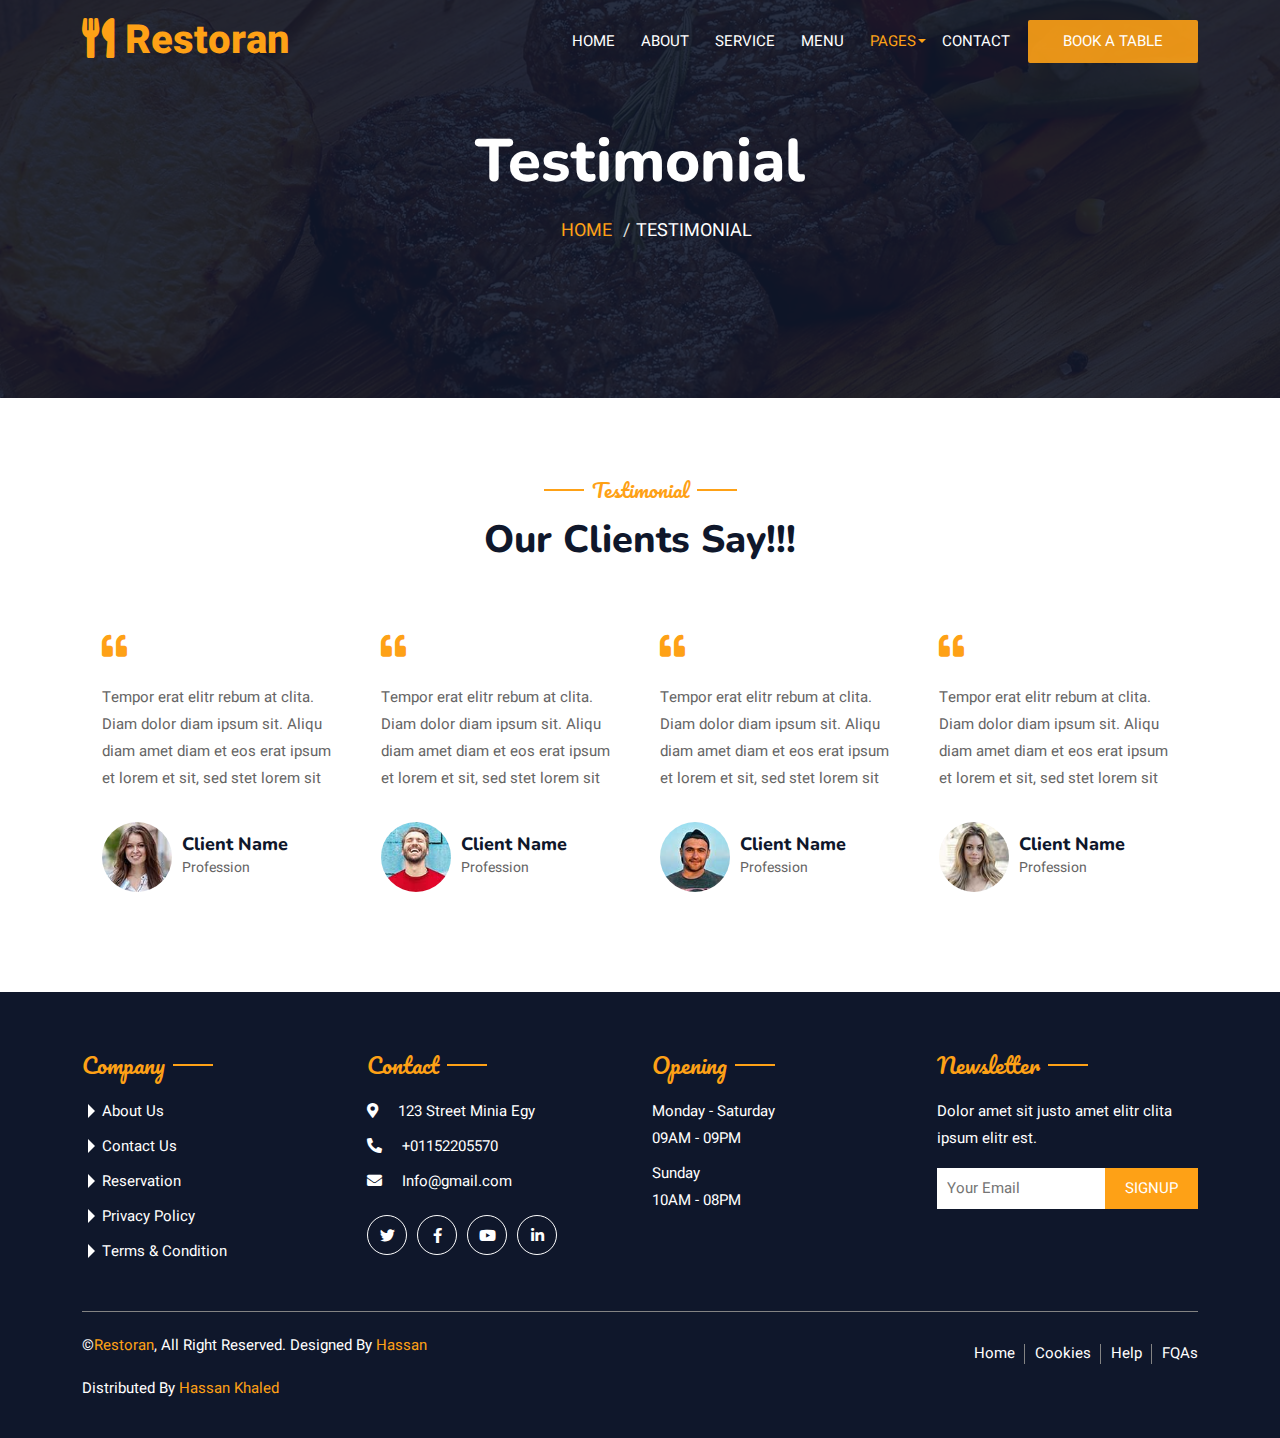
<file: testimonial.html>
<!DOCTYPE html>
<html lang="en">
<head>
    <meta charset="UTF-8">
    <meta http-equiv="X-UA-Compatible" content="IE=edge">
    <meta name="viewport" content="width=device-width, initial-scale=1.0">
    <title>Restoran</title>
    <link rel="preconnect" href="https://fonts.googleapis.com">
    <link rel="preconnect" href="https://fonts.gstatic.com" crossorigin>
    <link href="https://fonts.googleapis.com/css2?family=Heebo:wght@100;200;300;400;500;600&family=Nunito:ital,wght@0,300;0,400;0,500;0,700;0,800;1,300;1,400&family=Pacifico&display=swap" rel="stylesheet">
    <link rel="stylesheet" href="css/bootstrap.min.css">
    <link rel="stylesheet" href="css/fontawesome.min.css">
    <link rel="stylesheet" href="css/owl.carousel.min.css">
    <link rel="stylesheet" href="css/animate.min.css">
    <link rel="stylesheet" href="css/style.css">
</head>
<body>
   <!--start top-scroll-btn-->
      <div class="scroll-top hide">
        <i class="fa fa-arrow-up"></i>
      </div>
   <!--end top-scroll-btn-->

   <!--start header-->
     <div class="header">
       <div class="overlay"></div>
        <!--start navbar-->
            <nav class="navbar navbar-expand-lg navbar-light">
              <div class="container">
                <a class="navbar-brand" href="#"><i class="fa fa-utensils"></i> Restoran</a>
                <button class="navbar-toggler" type="button" data-bs-toggle="collapse" data-bs-target="#navbarNavDropdown" aria-controls="navbarNavDropdown" aria-expanded="false" aria-label="Toggle navigation">
                  <span></span>
                  <span></span>
                  <span></span>
                </button>
                <div class="collapse navbar-collapse justify-content-end" id="navbarNavDropdown">
                  <ul class="navbar-nav">
                    <li class="nav-item">
                      <a class="nav-link" aria-current="page" href="index.html">Home</a>
                    </li>
                    <li class="nav-item">
                      <a class="nav-link" href="about.html">About</a>
                    </li>
                    <li class="nav-item">
                      <a class="nav-link" href="service.html">Service</a>
                    </li>
                    <li class="nav-item">
                      <a class="nav-link" href="menu.html">Menu</a>
                    </li>
                    <li class="nav-item dropdown">
                      <a class="nav-link dropdown-toggle active" href="#" id="navbarDropdownMenuLink" role="button" data-bs-toggle="dropdown" aria-expanded="false">
                        Pages
                      </a>
                      <ul class="dropdown-menu" aria-labelledby="navbarDropdownMenuLink">
                        <li><a class="dropdown-item" href="booking.html">Booking</a></li>
                        <li><a class="dropdown-item" href="team.html">Our team</a></li>
                        <li><a class="dropdown-item" href="testimonial.html">Testimonial</a></li>
                      </ul>
                    </li>
                    <li class="nav-item">
                      <a class="nav-link" href="contact.html">Contact</a>
                    </li>
                    <li class="nav-item button">
                      <a class="nav-link" href="booking.html">Book a table</a>
                    </li>
                  </ul>
                </div>
              </div>
            </nav>
        <!--end navbar-->
        <!--start head-text-->
            <div class="head-text-title">
              <div class="container">
                <h1>Testimonial</h1>
                <ul>
                    <li><a href="index.html">Home</a></li>
                    <li><a >testimonial</a></li>
                </ul>
              </div>
            </div>
        <!--end head-text-->
     </div>
   <!--end header-->

   <!--start testimonial-->
        <div class="testimonial">
          <div class="container">
            <h3 class="title">Testimonial</h3>
            <h1>Our Clients Say!!!</h1>
            <div class="owl-carousel owl-theme d-flex">
              <div class="item">
                <i class="fa fa-quote-left fa-2x mb-3"></i>
                <p>Tempor erat elitr rebum at clita. Diam dolor diam ipsum sit. Aliqu diam amet diam et eos erat ipsum et lorem et sit, sed stet lorem sit</p>
                <div class="data d-flex align-items-center">
                  <img src="images/testimonial-1.jpg" alt="">
                  <div>
                    <h4>Client Name</h4>
                    <p>Profession</p>
                  </div>
                </div>
              </div>
              <div class="item">
                <i class="fa fa-quote-left fa-2x mb-3"></i>
                <p>Tempor erat elitr rebum at clita. Diam dolor diam ipsum sit. Aliqu diam amet diam et eos erat ipsum et lorem et sit, sed stet lorem sit</p>
                <div class="data d-flex align-items-center">
                  <img src="images/testimonial-2.jpg" alt="">
                  <div>
                    <h4>Client Name</h4>
                    <p>Profession</p>
                  </div>
                </div>
              </div>
              <div class="item">
                <i class="fa fa-quote-left fa-2x mb-3"></i>
                <p>Tempor erat elitr rebum at clita. Diam dolor diam ipsum sit. Aliqu diam amet diam et eos erat ipsum et lorem et sit, sed stet lorem sit</p>
                <div class="data d-flex align-items-center">
                  <img src="images/testimonial-3.jpg" alt="">
                  <div>
                    <h4>Client Name</h4>
                    <p>Profession</p>
                  </div>
                </div>
              </div>
              <div class="item">
                <i class="fa fa-quote-left fa-2x mb-3"></i>
                <p>Tempor erat elitr rebum at clita. Diam dolor diam ipsum sit. Aliqu diam amet diam et eos erat ipsum et lorem et sit, sed stet lorem sit</p>
                <div class="data d-flex align-items-center">
                  <img src="images/testimonial-4.jpg" alt="">
                  <div>
                    <h4>Client Name</h4>
                    <p>Profession</p>
                  </div>
                </div>
              </div>
          </div>
          </div>
        </div>
   <!--end testimonial-->

   <!--start footer-->
      <div class="footer">
        <div class="container">
          <div class="row">
            <div class="col-lg col-md-6 links">
              <h3 class="title">Company</h3>
              <ul class="list-unstyled">
                <li>
                  <a href="#">About Us</a>
                </li>
                <li>
                  <a href="#">Contact Us</a>
                </li>
                <li>
                  <a href="#">Reservation</a>
                </li>
                <li>
                  <a href="#">Privacy Policy</a>
                </li>
                <li>
                  <a href="#">Terms & Condition</a>
                </li>
              </ul>
            </div>
            <div class="col-lg col-md-6">
              <h3 class="title">Contact</h3>
              <ul class="list-unstyled">
                <li>
                  <i class="fa fa-map-marker-alt me-3"></i>
                  <span>123 Street Minia Egy</span>
                </li>
                <li>
                  <i class="fa fa-phone-alt me-3"></i>
                  <span>+01152205570</span>
                </li>
                <li>
                  <i class="fa fa-envelope me-3"></i>
                  <span>Info@gmail.com</span>
                </li>
                <div class="icons d-flex">
                  <a href="#"><i class="fab fa-twitter"></i></a>
                  <a href="#"><i class="fab fa-facebook-f"></i></a>
                  <a href="#"><i class="fab fa-youtube"></i></a>
                  <a href="#"><i class="fab fa-linkedin-in"></i></a>
                </div>
              </ul>
            </div>
            <div class="col-lg col-md-6">
              <h3 class="title">Opening</h3>
              <p class="m-0">Monday - Saturday</p>
              <span>09AM - 09PM</span>
              <p class="m-0 mt-2">Sunday</p>
              <span>10AM - 08PM</span>
            </div>
            <div class="col-lg col-md-6">
              <h3 class="title">Newsletter</h3>
              <p>Dolor amet sit justo amet elitr clita ipsum elitr est.</p>
              <form action="">
                <input type="email" name="" id="" placeholder="Your Email">
                <button>Signup</button>
              </form>
            </div>
          </div>
          <div class="foot">
            <div class="row">
              <div class="col-sm">
                <p>©<a href="#">Restoran</a>, All Right Reserved. Designed By <a href="#">Hassan</a></p>
                <p>Distributed By <a href="#">Hassan Khaled</a></p>
              </div>
              <div class="col-sm mt-4 mt-sm-0 global-links">
                <ul class="list-unstyled d-flex justify-content-sm-end">
                  <li><a href="#">Home</a></li>
                  <li><a href="#">Cookies</a></li>
                  <li><a href="#">Help</a></li>
                  <li><a href="#">FQAs</a></li>
                </ul>
              </div>
            </div>
          </div>
        </div>
      </div>
   <!--end footer-->

    <script src="js/jquery.js"></script>
    <script src="js/poper.js"></script>
    <script src="js/fontawesome.min.js"></script>
    <script src="js/bootstrap.min.js"></script>
    <script src="js/owl.carousel.min.js"></script>
    <script src="js/wow.min.js"></script>
    <script>
      new WOW().init();
    </script>
    <script src="js/main.js"></script>
</body>
</html>
</file>
<file: css/style.css>
body {
  color: #666565;
  line-height: 1.8;
  overflow-x: hidden;
  font-size: 15px;
  font-family: "Heebo", sans-serif;
}

a {
  text-decoration: none;
  user-select: none;
}

h1, h2, h3, h4, h5, h6 {
  color: #0F172B;
  font-family: "Nunito", sans-serif;
}

.title {
  font-family: 'Pacifico', cursive;
}

.scroll-top {
  position: fixed;
  bottom: 10px;
  right: 20px;
  background-color: #FEA116;
  padding: 10px;
  color: #fff;
  transition: 0.3s;
  cursor: pointer;
  z-index: 11;
}
.scroll-top.hide {
  opacity: 0;
  visibility: hidden;
}

.head-text-title {
  position: relative;
  z-index: 2;
}
@media (min-width: 0px) {
  .head-text-title {
    padding: 125px 0;
  }
}
.head-text-title h1 {
  text-align: center;
  color: #fff;
  font-size: 60px;
  font-weight: 800;
}
@media (max-width: 991px) {
  .head-text-title h1 {
    font-size: 40px;
  }
}
.head-text-title ul {
  text-align: center;
  list-style: none;
}
.head-text-title ul li {
  display: inline-block;
  margin: 10px;
  position: relative;
  font-size: 18px;
  color: #fff;
  text-transform: uppercase;
}
.head-text-title ul li a {
  color: #FEA116;
}
.head-text-title ul li:not(:last-of-type)::after {
  content: "/";
  position: absolute;
  right: -50%;
  color: #ddd;
  top: 50%;
  transform: translateY(-50%) translateX(-100%);
}

/* start header */
.header {
  background-image: url("../images/bg-hero.jpg");
  background-size: cover;
  background-position: center;
  background-repeat: no-repeat;
  position: relative;
}
.header .overlay {
  position: absolute;
  top: 0;
  right: 0%;
  left: 0;
  bottom: 0;
  background-color: rgba(15, 23, 43, 0.9);
}
.header nav {
  top: 0;
  left: 0;
  width: 100%;
  position: absolute;
  padding: 0px 0;
  z-index: 100;
}
.header nav.scroll {
  position: fixed !important;
  background-color: #0F172B;
}
@media (max-width: 991px) {
  .header nav {
    background-color: #0F172B !important;
  }
}
@media (min-width: 991px) {
  .header nav .dropdown-toggle::after {
    top: 50%;
    transform: translateY(-50%);
    position: absolute;
    display: inline-block;
    right: -2px;
  }
}
.header nav .navbar-brand {
  font-size: 40px;
  font-weight: 800;
  color: #FEA116;
}
@media (max-width: 991px) {
  .header nav .navbar-brand {
    font-size: 30px;
    font-weight: 700;
  }
}
.header nav .navbar-brand:hover, .header nav .navbar-brand:focus {
  color: #FEA116;
}
.header nav .navbar-toggler {
  width: 50px;
  padding: 1px 6px;
}
.header nav .navbar-toggler:focus {
  border: 2px solid #fff !important;
}
.header nav .navbar-toggler span {
  width: 100%;
  display: block;
  height: 2px;
  background-color: #fff;
  margin: 8px 0;
}
@media (max-width: 991px) {
  .header nav .collapse ul li {
    margin: 7px 0 !important;
  }
}
.header nav .collapse ul li:not(:last-of-type) {
  margin-right: 10px;
}
.header nav .collapse ul li a {
  text-transform: uppercase;
  color: #fff !important;
  transition: .3s;
}
.header nav .collapse ul li a:hover, .header nav .collapse ul li a.active {
  color: #FEA116 !important;
}
.header nav .collapse ul li .dropdown-menu a {
  color: #666565 !important;
  font-size: 15px;
}
.header nav .collapse ul li .dropdown-menu a:hover {
  color: #FEA116 !important;
}
.header nav .collapse ul li.button a {
  background-color: rgba(254, 161, 22, 0.9);
  display: inline-block;
  padding: 8px 35px;
  border-radius: 2px;
  transition: .3s;
  color: #fff !important;
  text-transform: uppercase;
}
.header nav .collapse ul li.button a:hover {
  color: #fff !important;
  background-color: #fea116;
}
.header .head-text {
  position: relative;
  z-index: 2;
}
@media (min-width: 0px) {
  .header .head-text {
    padding: 165px 0;
  }
}
.header .head-text h1 {
  font-size: 60px;
  font-weight: 900;
  color: #fff;
}
@media (max-width: 767px) {
  .header .head-text h1 {
    font-size: 40px;
    font-weight: 800;
  }
}
.header .head-text p {
  margin: 20px 0;
  color: #fff;
}
.header .head-text a {
  background-color: rgba(254, 161, 22, 0.9);
  display: inline-block;
  padding: 8px 35px;
  border-radius: 2px;
  transition: .3s;
  color: #fff !important;
  text-transform: uppercase;
}
.header .head-text a:hover {
  color: #fff !important;
  background-color: #fea116;
}
.header .head-text img {
  width: 90%;
  margin: auto !important;
  display: block;
  animation: rotate 50s linear infinite;
}
@keyframes rotate {
  0%,100% {
    transform: rotate(0deg);
  }
  25% {
    transform: rotate(90deg);
  }
  50% {
    transform: rotate(180deg);
  }
  75% {
    transform: rotate(270deg);
  }
  100% {
    transform: rotate(360deg);
  }
}
/* end header */
/* strat features */
.features {
  margin: 80px 0;
}
.features h3 {
  color: #FEA116 !important;
  position: relative;
  width: fit-content;
  font-size: 20px;
  margin: auto;
}
.features h3::after {
  content: "";
  position: absolute;
  width: 40px;
  height: 2px;
  background-color: #FEA116;
  right: -8px;
  top: 50%;
  transform: translateY(-50%) translateX(100%);
}
.features h3::before {
  content: "";
  position: absolute;
  width: 40px;
  height: 2px;
  background-color: #FEA116;
  left: -8px;
  top: 50%;
  transform: translateY(-50%) translateX(-100%);
}
.features h1 {
  font-size: 38px;
  font-weight: 800;
  margin: 15px 0 30px;
}
.features .feas > div {
  padding: 30px;
  border-radius: 5px;
  transition: 0.3s;
}
.features .feas > div:hover {
  background-color: #FEA116;
}
.features .feas > div:hover i, .features .feas > div:hover h4, .features .feas > div:hover p {
  color: #fff !important;
}
.features .feas > div i {
  color: #FEA116;
  font-size: 50px;
  transition: 0.3s;
}
.features .feas > div h4 {
  font-size: 19px;
  font-weight: 800;
  margin: 17px 0 6px;
  transition: 0.3s;
}
.features .feas > div p {
  margin: 0 !important;
  transition: 0.3s;
}

/* end features */
/* start about */
.about-us {
  margin: 80px 0;
}
.about-us .imgs .fle > div {
  flex: 50%;
}
.about-us .imgs .fle > div img {
  width: 100%;
}
.about-us .text h3 {
  color: #FEA116 !important;
  position: relative;
  width: fit-content;
  font-size: 20px;
}
.about-us .text h3::after {
  content: "";
  position: absolute;
  width: 40px;
  height: 2px;
  background-color: #FEA116;
  right: -8px;
  top: 50%;
  transform: translateY(-50%) translateX(100%);
}
.about-us .text h3::before {
  content: "";
  position: absolute;
  width: 0px;
  height: 2px;
  background-color: #FEA116;
  left: -8px;
  top: 50%;
  transform: translateY(-50%) translateX(-100%);
}
.about-us .text h2 {
  font-size: 40px;
  font-weight: 800;
  margin: 10px 0 20px;
}
@media (max-width: 767px) {
  .about-us .text h2 {
    font-size: 30px;
  }
}
.about-us .text h2 i {
  color: #FEA116;
}
.about-us .text .pride {
  margin: 20px 0;
  position: relative;
  padding-left: 15px;
  border-left: 5px solid #FEA116;
}
.about-us .text .pride h1 {
  margin: 0 20px 0 0;
  font-size: 45px;
  font-weight: 800;
  color: #FEA116;
}
.about-us .text .pride h5 {
  font-weight: 800;
  text-transform: uppercase;
  font-size: 15px;
}
.about-us .text > a {
  background-color: rgba(254, 161, 22, 0.9);
  display: inline-block;
  padding: 8px 35px;
  border-radius: 2px;
  transition: .3s;
  color: #fff !important;
  text-transform: uppercase;
  padding: 15pz 30px;
  display: inline-block;
  margin-top: 20px;
}
.about-us .text > a:hover {
  color: #fff !important;
  background-color: #fea116;
}

/* end about */
/* strat items */
.items {
  margin: 80px 0;
}
.items .container > h3 {
  color: #FEA116 !important;
  position: relative;
  width: fit-content;
  font-size: 20px;
  margin: auto;
}
.items .container > h3::after {
  content: "";
  position: absolute;
  width: 40px;
  height: 2px;
  background-color: #FEA116;
  right: -8px;
  top: 50%;
  transform: translateY(-50%) translateX(100%);
}
.items .container > h3::before {
  content: "";
  position: absolute;
  width: 40px;
  height: 2px;
  background-color: #FEA116;
  left: -8px;
  top: 50%;
  transform: translateY(-50%) translateX(-100%);
}
.items .container > h1 {
  font-size: 38px;
  font-weight: 800;
  margin: 15px 0 30px;
}
.items .container .types > div {
  margin: 20px;
  cursor: pointer;
  border-bottom: 2px solid #fff;
  padding-bottom: 8px;
  transition: .1s;
}
.items .container .types > div.active {
  border-bottom: 2px solid #FEA116;
}
.items .container .types > div i {
  color: #FEA116;
  font-size: 33px;
}
.items .container .types > div span {
  font-size: 14px;
}
.items .container .types > div h5 {
  font-size: 16px;
  font-weight: 800;
}
.items .container .pros {
  margin: 30px 0 0;
  transform: scale(0);
  transition: opacity 0.4s;
  opacity: 0;
  display: none;
}
.items .container .pros.active {
  transform: scale(1);
  opacity: 1;
  display: flex;
}
.items .container .pros img {
  width: 80px;
}
.items .container .pros h4 {
  font-size: 20px;
  font-weight: 800;
}
.items .container .pros h5 {
  font-size: 17px;
  font-weight: 800;
  color: #FEA116 !important;
}
.items .container .pros p {
  margin: 8px 0 0;
  font-size: 14px;
  font-style: italic;
}

/* end items */
/* start booking */
.booking {
  margin: 80px 0;
  background-color: #0F172B;
  padding: 0;
}
.booking .video {
  background-image: url("../images/video.jpg");
  background-size: cover;
  background-position: center center;
  background-repeat: no-repeat;
  position: relative;
}
@media (max-width: 991px) {
  .booking .video {
    height: 400px;
  }
}
.booking .video .mute {
  position: absolute;
  width: 90px;
  height: 90px;
  background-color: #fea116;
  border-radius: 50%;
  text-align: center;
  line-height: 100px;
  top: 50%;
  left: 50%;
  transform: translateX(-50%) translateY(-50%);
  cursor: pointer;
  transition: .3s;
  z-index: 2;
}
.booking .video .mute:hover {
  background-color: #fea116;
}
.booking .video .mute i {
  color: #0F172B;
  font-size: 25px;
}
.booking .video .affect {
  position: absolute;
  background-color: #fea116;
  border-radius: 50%;
  text-align: center;
  top: 50%;
  left: 50%;
  transform: translateX(-50%) translateY(-50%);
  cursor: pointer;
  transition: .3s;
  animation: big 2s linear infinite;
  z-index: 1;
}
@keyframes big {
  0% {
    width: 80px;
    height: 80px;
    opacity: 1;
  }
  50% {
    width: 110px;
    height: 110px;
    opacity: .5;
  }
  100% {
    width: 140px;
    height: 140px;
    opacity: 0;
  }
}
.booking .forms {
  padding: 30px 40px;
}
.booking .forms h3 {
  color: #FEA116 !important;
  position: relative;
  width: fit-content;
  font-size: 20px;
}
.booking .forms h3::after {
  content: "";
  position: absolute;
  width: 40px;
  height: 2px;
  background-color: #FEA116;
  right: -8px;
  top: 50%;
  transform: translateY(-50%) translateX(100%);
}
.booking .forms h3::before {
  content: "";
  position: absolute;
  width: 0;
  height: 2px;
  background-color: #FEA116;
  left: -8px;
  top: 50%;
  transform: translateY(-50%) translateX(-100%);
}
.booking .forms h1 {
  font-size: 38px;
  font-weight: 800;
  margin: 15px 0 30px;
  color: #fff;
}
.booking .forms form textarea:focus, .booking .forms form input:focus, .booking .forms form select:focus {
  box-shadow: 0px 0px 5px 2px rgba(254, 161, 22, 0.5);
}
.booking .forms form button {
  text-align: center;
  width: 100%;
  background-color: rgba(254, 161, 22, 0.8);
  padding: 10px 0;
  border-radius: 5px;
  border: none;
  text-transform: uppercase;
  color: #fff;
  font-size: 18px;
  transition: .3s;
}
.booking .forms form button:hover {
  background-color: #fea116;
}
.booking .forms form button:focus {
  box-shadow: none;
  outline: none;
}

/* end booking */
/* start team */
.team {
  margin: 80px 0;
}
.team h3 {
  color: #FEA116 !important;
  position: relative;
  width: fit-content;
  font-size: 20px;
  margin: auto;
}
.team h3::after {
  content: "";
  position: absolute;
  width: 40px;
  height: 2px;
  background-color: #FEA116;
  right: -8px;
  top: 50%;
  transform: translateY(-50%) translateX(100%);
}
.team h3::before {
  content: "";
  position: absolute;
  width: 40px;
  height: 2px;
  background-color: #FEA116;
  left: -8px;
  top: 50%;
  transform: translateY(-50%) translateX(-100%);
}
.team h1 {
  font-size: 38px;
  font-weight: 800;
  margin: 15px 0 30px;
}
.team .members {
  margin: 50px 0;
}
.team .members > div {
  margin-top: 40px;
}
.team .members > div:hover .img img {
  transform: scale(1.07);
}
.team .members > div:hover .icons {
  justify-content: center;
  opacity: 1;
}
.team .members > div:hover .icons a {
  display: block;
  width: 40px;
  text-align: center;
  padding: 10px 0 5px;
  font-size: 16px;
  color: #fff;
  background-color: #FEA116;
  border-radius: 30px 30px 0 0;
  margin: 0 3px;
}
.team .members .img {
  overflow: hidden;
  border-radius: 50%;
  height: fit-content;
  width: 80%;
  margin: auto;
}
.team .members .img img {
  width: 100%;
  border-radius: 50%;
  transform: scale(1);
  transition: .4s;
}
.team .members h4 {
  font-size: 20px;
  font-weight: 800;
  margin: 30px 0 0px;
}
.team .members p {
  margin: 0;
  font-size: 14px;
}
.team .members .icons {
  margin: 20px 0 0;
  justify-content: center;
  transition: .4s;
  opacity: 0;
}
.team .members .icons a {
  display: block;
  width: 40px;
  text-align: center;
  padding: 10px 0 5px;
  font-size: 16px;
  color: #fff;
  background-color: #FEA116;
  border-radius: 30px 30px 0 0;
  margin: 0 3px;
}

/* end team */
/* start testimonial */
.testimonial {
  margin: 80px 0;
}
.testimonial h3 {
  color: #FEA116 !important;
  position: relative;
  width: fit-content;
  font-size: 20px;
  margin: auto;
}
.testimonial h3::after {
  content: "";
  position: absolute;
  width: 40px;
  height: 2px;
  background-color: #FEA116;
  right: -8px;
  top: 50%;
  transform: translateY(-50%) translateX(100%);
}
.testimonial h3::before {
  content: "";
  position: absolute;
  width: 40px;
  height: 2px;
  background-color: #FEA116;
  left: -8px;
  top: 50%;
  transform: translateY(-50%) translateX(-100%);
}
.testimonial h1 {
  font-size: 38px;
  font-weight: 800;
  margin: 15px 0 30px;
  text-align: center;
}
.testimonial .owl-carousel {
  margin: 50px 0;
}
.testimonial .owl-carousel .item {
  padding: 20px;
}
.testimonial .owl-carousel .item i {
  font-size: 25px;
  color: #FEA116;
}
.testimonial .owl-carousel .item p {
  margin: 10px 0;
}
.testimonial .owl-carousel .item > div {
  margin: 30px 0 0;
}
.testimonial .owl-carousel .item > div img {
  width: 70px;
  border-radius: 50%;
  margin-right: 10px;
}
.testimonial .owl-carousel .item > div h4 {
  font-size: 18px;
  font-weight: 800;
  margin: 0;
}
.testimonial .owl-carousel .item > div p {
  font-size: 14px;
  margin: 0;
}

/* end testimonial */
.contact {
  margin: 80px 0;
}
.contact h3 {
  color: #FEA116 !important;
  position: relative;
  width: fit-content;
  font-size: 20px;
  margin: auto;
}
.contact h3::after {
  content: "";
  position: absolute;
  width: 40px;
  height: 2px;
  background-color: #FEA116;
  right: -8px;
  top: 50%;
  transform: translateY(-50%) translateX(100%);
}
.contact h3::before {
  content: "";
  position: absolute;
  width: 40px;
  height: 2px;
  background-color: #FEA116;
  left: -8px;
  top: 50%;
  transform: translateY(-50%) translateX(-100%);
}
.contact h1 {
  font-size: 40px;
  font-weight: 800;
  text-align: center;
  margin: 10px 0 30px;
}
.contact h4 {
  color: #FEA116 !important;
  position: relative;
  width: fit-content;
  font-size: 20px;
  margin-bottom: 10px;
}
.contact h4::after {
  content: "";
  position: absolute;
  width: 40px;
  height: 2px;
  background-color: #FEA116;
  right: -8px;
  top: 50%;
  transform: translateY(-50%) translateX(100%);
}
.contact h4::before {
  content: "";
  position: absolute;
  width: 0;
  height: 2px;
  background-color: #FEA116;
  left: -8px;
  top: 50%;
  transform: translateY(-50%) translateX(-100%);
}
.contact i {
  color: #FEA116;
}
.contact form input:focus, .contact form textarea:focus {
  box-shadow: none;
  outline: none;
  border: 1.5px solid #FEA116;
}
.contact form button {
  width: 100%;
  background-color: #FEA116;
  border: none;
  outline: none;
  text-align: center;
  color: #fff;
  text-transform: uppercase;
  padding: 10px 0;
}

/* start footer */
.footer {
  background-color: #0F172B;
  padding: 30px 0 20px;
}
.footer h3 {
  color: #FEA116 !important;
  position: relative;
  width: fit-content;
  font-size: 20px;
  font-size: 22px;
  margin-bottom: 20px;
  margin-top: 30px;
}
.footer h3::after {
  content: "";
  position: absolute;
  width: 40px;
  height: 2px;
  background-color: #FEA116;
  right: -8px;
  top: 50%;
  transform: translateY(-50%) translateX(100%);
}
.footer h3::before {
  content: "";
  position: absolute;
  width: 0;
  height: 2px;
  background-color: #FEA116;
  left: -8px;
  top: 50%;
  transform: translateY(-50%) translateX(-100%);
}
.footer ul li {
  margin: 8px 0;
}
.footer p {
  color: #fff;
}
.footer p a {
  color: #FEA116;
}
.footer i {
  color: #fff;
  transition: .4s;
}
.footer span {
  color: #fff;
}
.footer .icons {
  margin-top: 20px;
}
.footer .icons a {
  width: 40px;
  height: 40px;
  border: 1.5px solid #fff;
  border-radius: 50%;
  text-align: center;
  line-height: 40px;
  transition: .4s;
}
.footer .icons a:not(:first-of-type) {
  margin-left: 10px;
}
.footer .icons a:hover {
  background-color: #fff;
}
.footer .icons a:hover i {
  color: #FEA116;
}
.footer form {
  position: relative;
}
.footer form input {
  padding: 7px 10px;
  border: none;
  outline: none;
  width: 100%;
}
.footer form button {
  position: absolute;
  padding: 7px 20px;
  background-color: #FEA116;
  color: #fff;
  border: none;
  outline: none;
  right: 0;
  transform: translateX(0%);
  text-transform: uppercase;
}
.footer .links ul li a {
  position: relative;
  color: #fff;
  margin-left: 20px;
  transition: .4s;
}
.footer .links ul li a:hover {
  color: #FEA116;
}
.footer .links ul li a::after {
  content: "";
  position: absolute;
  top: 50%;
  left: 0;
  border-left: 7px solid #fff;
  border-top: 7px solid transparent;
  border-bottom: 7px solid transparent;
  border-right: 7px solid transparent;
  transform: translateX(-100%) translateY(-50%);
}
.footer .foot {
  margin-top: 30px;
  border-top: 1px solid #838383;
  padding-top: 20px;
}
.footer .foot .global-links ul li {
  position: relative;
}
.footer .foot .global-links ul li:not(:last-of-type) {
  margin-right: 20px;
}
.footer .foot .global-links ul li:not(:last-of-type)::after {
  content: "";
  position: absolute;
  top: 50%;
  height: 20px;
  width: 1px;
  background-color: #838383;
  right: -10px;
  transform: translateY(-50%);
}
.footer .foot .global-links ul li a {
  color: #fff;
  transition: .3s;
}
.footer .foot .global-links ul li a:hover {
  color: #FEA116;
}

/* end footer */

/*# sourceMappingURL=style.css.map */
</file>
